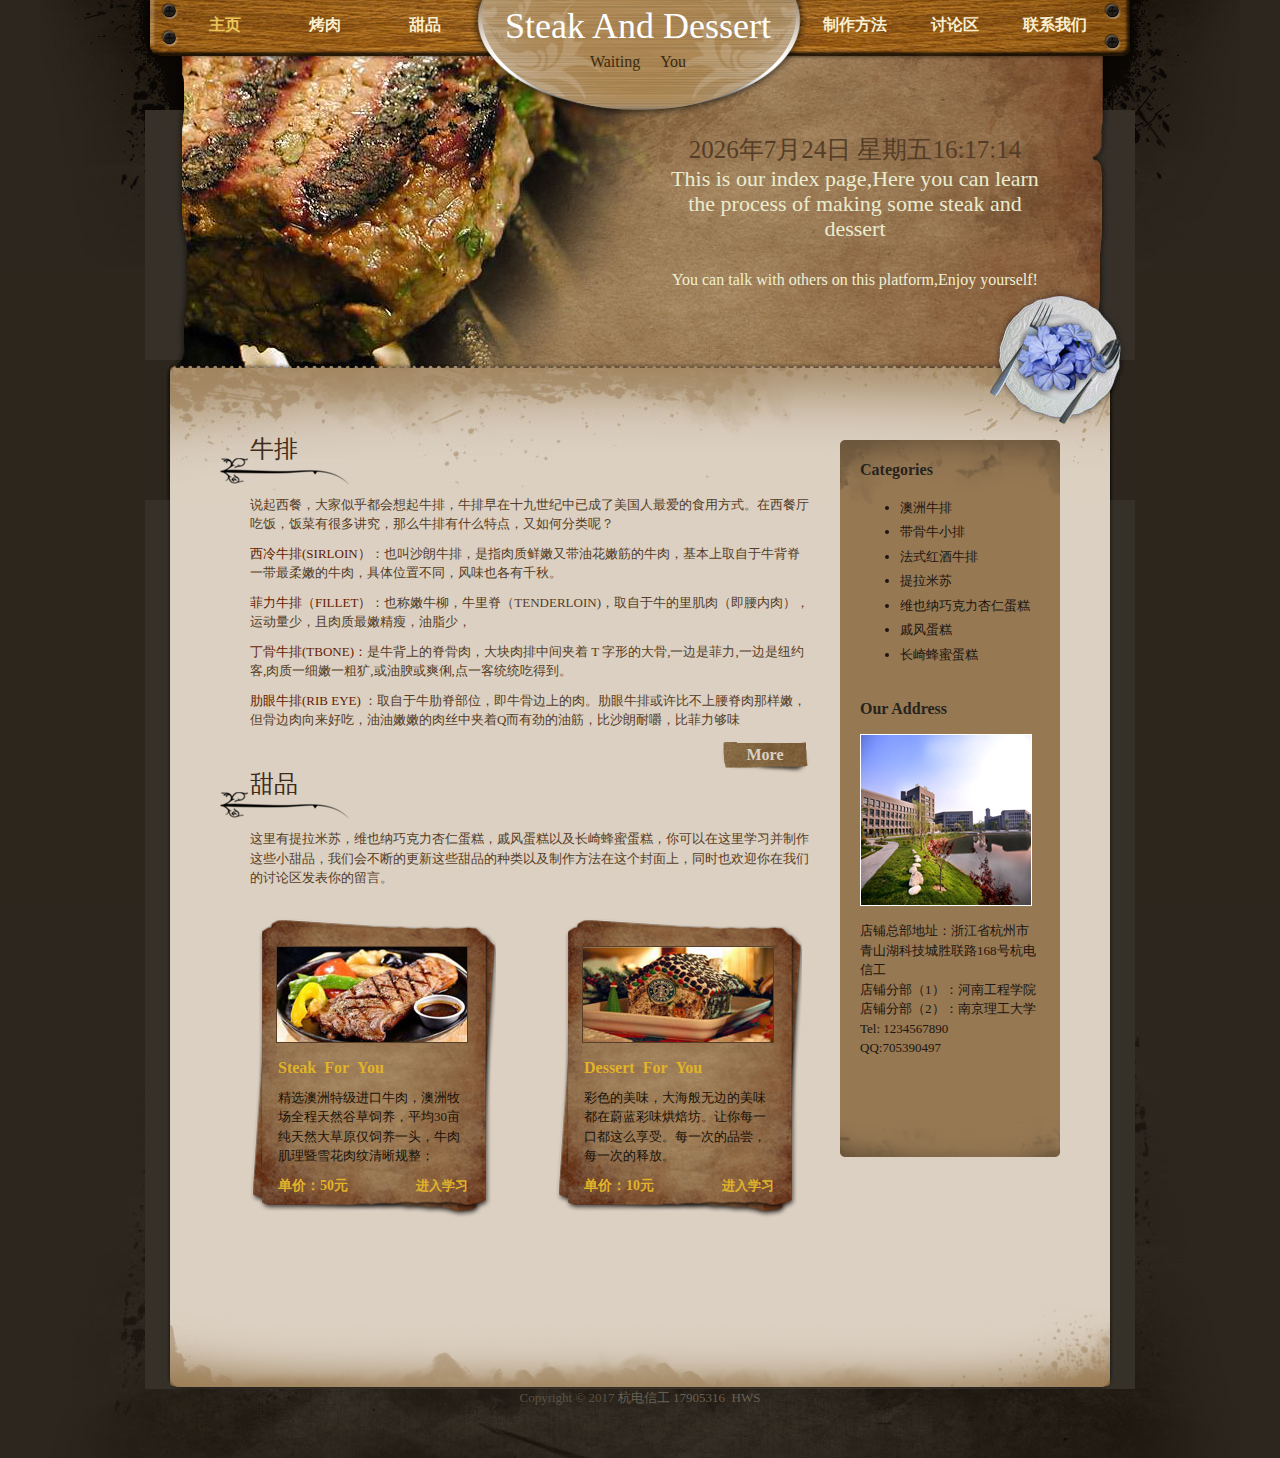
<file: index.html>
<!doctype html>
<html>
<head>
<meta http-equiv="Content-Type" content="text/html; charset=utf-8" />
<title>烤肉甜品屋</title>
<meta name="keywords" content="" />
<meta name="description" content="" />
<link href="style.css" rel="stylesheet" type="text/css" />
<script language="javascript" type="text/javascript">
	window.onload = function(){
		showLeftTime()
	}
	function checkTime(i){
		if(i<10){
			i = "0"+i;
		}
		return i;
	}
function showLeftTime()
{
var now=new Date();
var year=now.getFullYear();
var month=now.getMonth()+1;
var day=now.getDate();
var d = now.getDay();
var hours=now.getHours();
var minutes=now.getMinutes();
var seconds=now.getSeconds();
minutes = checkTime(minutes);
seconds = checkTime(seconds);
var weekday = new Array(7)
weekday[0] = "星期日"
weekday[1] = "星期一"
weekday[2] = "星期二"
weekday[3] = "星期三"
weekday[4] = "星期四"
weekday[5] = "星期五"
weekday[6] = "星期六"
document.all.show.innerHTML=""+year+"年"+month+"月"+day+"日 "+weekday[d]+hours+":"+minutes+":"+seconds+"";
//一秒刷新一次显示时间
var timeID=setTimeout(showLeftTime,1000);
}
//-->
</script>
</head>
<body>
<div id="container_wrapper_outter">
<div id="container_wrapper_inner">
<div id="container">
<div id="menu">
      
       	<ul>
            <li><a href="index.html" class="current">主页</a></li>
            <li><a href="烤肉页面.html">烤肉</a></li>
            <li><a href="甜点页面.html" class="margin_r_330">甜品</a></li>
            <li><a href="制作方法页面.html">制作方法</a></li>
            <li><a href="讨论区.html">讨论区</a></li>
            <li><a href="联系我们.html" >联系我们</a></li>
        </ul>
        
        <div id="site_title">
            <h1>
                <a href="index.html">Steak And Dessert
                <span>Waiting &nbsp;&nbsp;&nbsp;&nbsp;You</span></a>
            </h1>
        </div>
        
    </div> <!-- end of menu -->
    
    <div id="banner">
     	<div id="banner_section">
        <label id="show" style="font-size: 25px">
	显示时间的位置</label>
			<h2>
           This is our index page,Here you can learn the process of making some steak and dessert </h2>
            <p>You can talk with others on this platform,Enjoy yourself!</p>
         
		</div> <!-- banner section -->
    
    </div> <!-- end of banner -->
    
    <div id="content_wrapper">
        <div id="content">
        
        	<div id="main_column">
            	
                <div class="section_w590">
                	
                    <h2>牛排</h2>
                    
                    <div class="section_w590_content">
                    
						<p>说起西餐，大家似乎都会想起牛排，牛排早在十九世纪中已成了美国人最爱的食用方式。在西餐厅吃饭，饭菜有很多讲究，那么牛排有什么特点，又如何分类呢？<p><a href="https://baike.baidu.com/item/西冷牛排/6805082?fr=aladdin">西冷牛排(SIRLOIN）</a>：也叫沙朗牛排，是指肉质鲜嫩又带油花嫩筋的牛肉，基本上取自于牛背脊一带最柔嫩的牛肉，具体位置不同，风味也各有千秋。</p>  <p><a href="https://baike.baidu.com/item/菲力牛排/6804970?fr=aladdin">菲力牛排（FILLET）</a>：也称嫩牛柳，牛里脊（TENDERLOIN)，取自于牛的里肌肉（即腰内肉），运动量少，且肉质最嫩精瘦，油脂少，</p></p>
                        
               		  <p><a href="https://baike.baidu.com/item/煎红酒丁骨牛排/2857870">丁骨牛排(TBONE)：</a>是牛背上的脊骨肉，大块肉排中间夹着 T 字形的大骨,一边是菲力,一边是纽约客,肉质一细嫩一粗犷,或油腴或爽俐,点一客统统吃得到。</p>
					<p><a href="https://baike.baidu.com/item/肋眼牛排/10366915?fr=aladdin">肋眼牛排(RIB EYE)</a> ：取自于牛肋脊部位，即牛骨边上的肉。肋眼牛排或许比不上腰脊肉那样嫩，但骨边肉向来好吃，油油嫩嫩的肉丝中夹着Q而有劲的油筋，比沙朗耐嚼，比菲力够味
                        <div class="button_01 fr"><a href="https://jingyan.baidu.com/article/454316ab55737cf7a7c03abe.html">More</a></div>
					</p>   
                    </div>
                    
                </div>                
               
               <div class="cleaner_h50"></div>
                
                <div class="section_w590">
                	
                    <h2>甜品</h2>
                    
              <div class="section_w590_content">
                    
                    	<p>这里有提拉米苏，维也纳巧克力杏仁蛋糕，戚风蛋糕以及长崎蜂蜜蛋糕，你可以在这里学习并制作这些小甜品，我们会不断的更新这些甜品的种类以及制作方法在这个封面上，同时也欢迎你在我们的讨论区发表你的留言。 </p>
                        
                        <div class="cleaner_h20"></div>
                        
                        <div class="popular_meal_box margin_r_60">
                        	<a href="#"><img src="images/牛排图7.jpg" alt="image" /></a>
                          <h3>Steak&nbsp;&nbsp;For&nbsp;&nbsp;You</h3>
                            <p>精选澳洲特级进口牛肉，澳洲牧场全程天然谷草饲养，平均30亩纯天然大草原仅饲养一头，牛肉肌理暨雪花肉纹清晰规整；</p>
							<div class="price">单价：50元</div><a href="牛排制作方法.html">进入学习</a>
                        </div>
                        
      <div class="popular_meal_box">
                        	<a href="#"><img src="images/甜品图5.jpg" alt="image" /></a>
                  <h3>Dessert&nbsp;&nbsp;For&nbsp;&nbsp;You</h3>
                            <p>彩色的美味，大海般无边的美味都在蔚蓝彩味烘焙坊。让你每一口都这么享受。每一次的品尝，每一次的释放。</p>
                            <div class="price">单价：10元</div> <a href="卡布奇诺制作方法.html">进入学习</a>
                        </div>                      
                  </div>
                    
                </div> 
                
            </div> <!-- end of main column -->
            
            <div id="side_column">
            
            		<div class="side_column_section">
                   <h4>Categories</h4>
                	 <ul class="category_list">
                 	<li><a href="https://baike.baidu.com/item/澳洲牛排">澳洲牛排</a></li>
                   <li><a href="https://www.xinshipu.com/s/b4f8b9c7c5a3c5c5b5c4d7f6b7a8b4f3c8ab/">带骨牛小排</a></li>
                    <li><a href="https://baike.baidu.com/item/法式红酒牛排/1589224?fr=aladdin">法式红酒牛排</a></li>
                            <li><a href="https://baike.baidu.com/item/提拉米苏/108?fr=aladdin">提拉米苏</a></li>
                            <li><a href="https://baike.baidu.com/item/维也纳巧克力杏仁蛋糕">维也纳巧克力杏仁蛋糕</a></li>
                            <li><a href="https://baike.baidu.com/item/戚风蛋糕/10119509?fr=aladdin">戚风蛋糕</a></li>
                            <li><a href="https://baike.baidu.com/item/长崎蜂蜜蛋糕">长崎蜂蜜蛋糕</a></li>
                        </ul>
              </div>
                    
                    <div class="side_column_section">
                    	<h4>Our Address</h4>
                        <a href="http://www.hziee.edu.cn/" target="_blank"><img src="images/杭电信工.png"/></a>
          				<p>
                        店铺总部地址：浙江省杭州市青山湖科技城胜联路168号杭电信工<br />
                        店铺分部（1）：河南工程学院<br />
                        店铺分部（2）：南京理工大学   <br />
                            Tel: 1234567890<br />
          					      QQ:705390497 <br /><br />
                        </p>
              </div>
             <div class="side_column_bottom"></div>
            </div> <!-- end of side column -->
        
        <div class="cleaner"></div>
        </div> <!-- end of content -->

        <div class="cleaner"></div>
        <div class="content_bottom"></div>
	</div> <!-- end of content wrapper -->      
    
    <div id="footer">
    
	     <ul class="footer_menu">
         <li><a href="index.html" class="current">主页</a></li>
            <li><a href="烤肉页面.html">烤肉</a></li>
            <li><a href="甜点页面.html">甜品</a></li>
            <li><a href="制作方法页面.html">制作方法</a></li>
            <li><a href="讨论区.html">讨论区</a></li>
			 <li class="last_menu"><a href="联系我们.html" >联系我们</a></li>
        </ul>
        
    	Copyright © 2017 <a href="http://www.hziee.edu.cn/">杭电信工</a> 
       <a>17905316&nbsp;&nbsp;HWS</a>
    </div>

</div> 
<!-- end of container -->

</div>
</div>
</body>
</html>
</file>
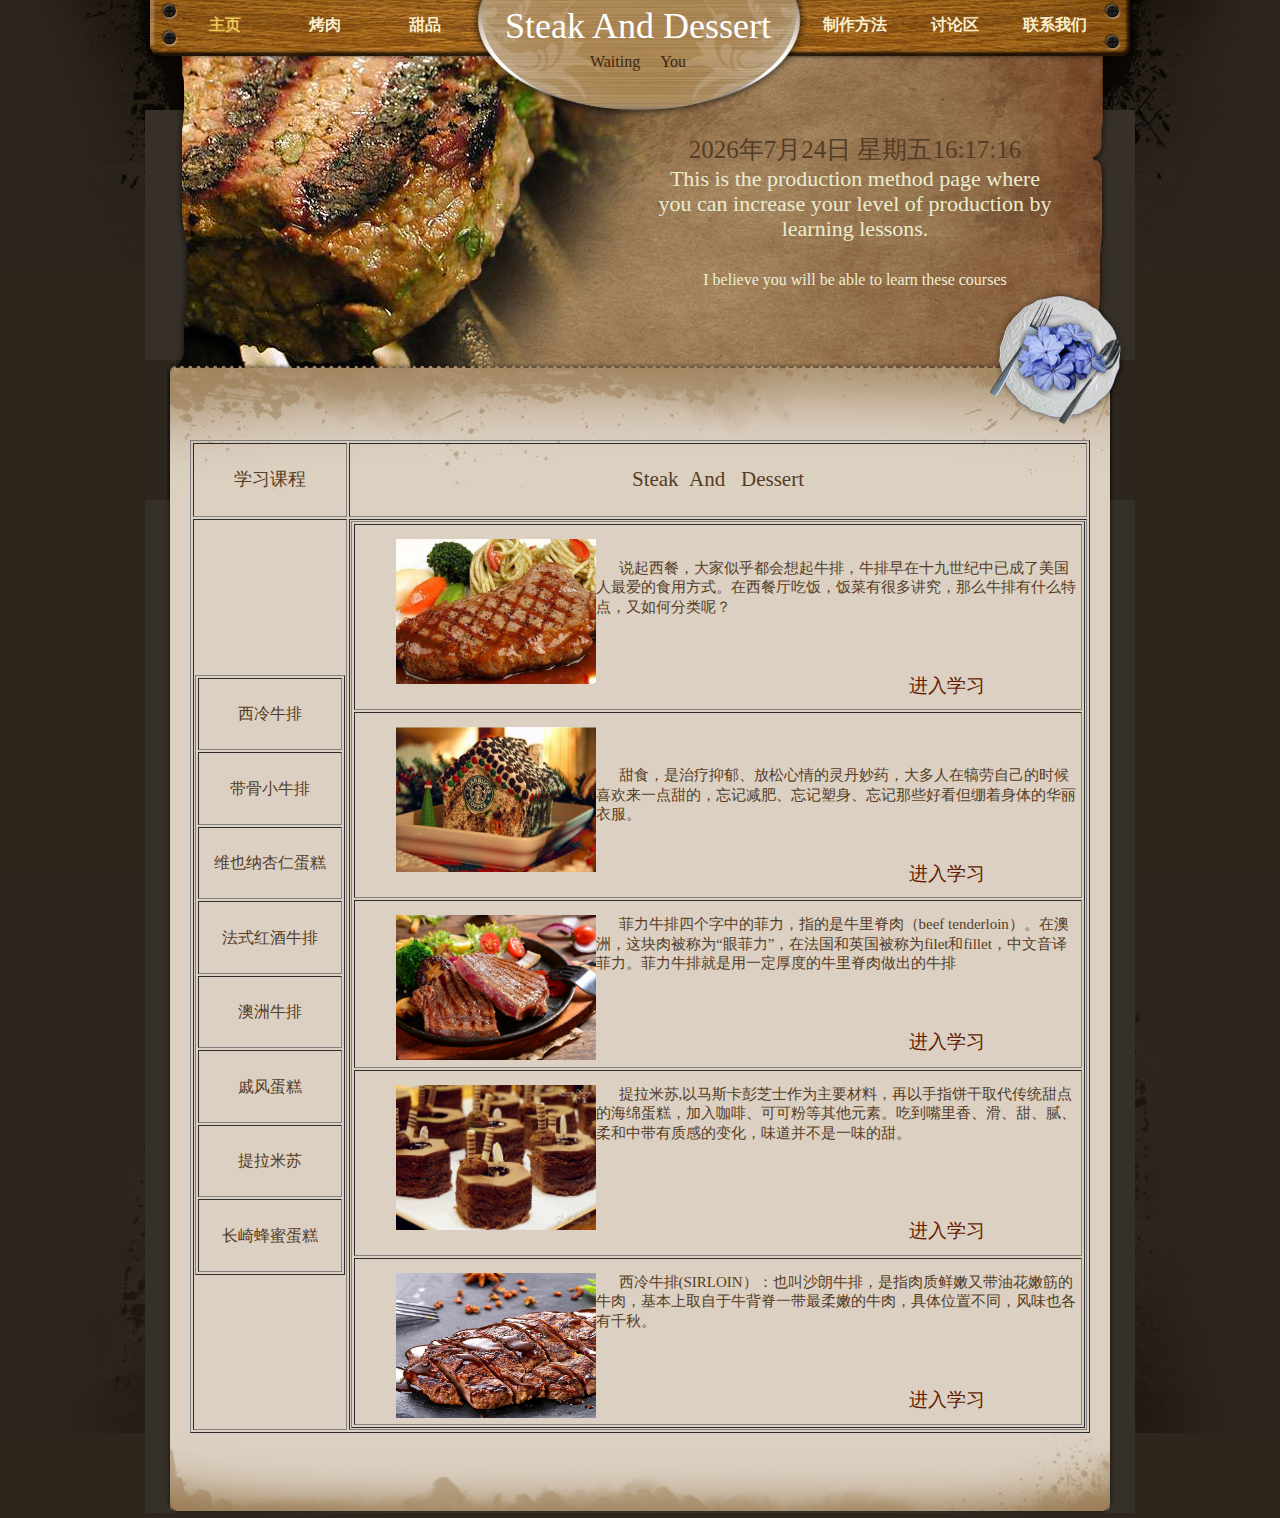
<file: 制作方法页面.html>
<!doctype html>
<html>
<head>
<meta http-equiv="Content-Type" content="text/html; charset=utf-8" />
<title>烤肉甜品屋</title>
<meta name="keywords" content="" />
<meta name="description" content="" />
<link href="制作方法页面.css" rel="stylesheet" type="text/css" />
<style>
			ul{list-style: none}
			.book{float: left}
		</style> 
		
<script language="javascript" type="text/javascript">
	window.onload = function(){
		showLeftTime()
	}
	function checkTime(i){
		if(i<10){
			i = "0"+i;
		}
		return i;
	}
function showLeftTime()
{
var now=new Date();
var year=now.getFullYear();
var month=now.getMonth()+1;
var day=now.getDate();
var d = now.getDay();
var hours=now.getHours();
var minutes=now.getMinutes();
var seconds=now.getSeconds();
minutes = checkTime(minutes);
seconds = checkTime(seconds);
var weekday = new Array(7)
weekday[0] = "星期日"
weekday[1] = "星期一"
weekday[2] = "星期二"
weekday[3] = "星期三"
weekday[4] = "星期四"
weekday[5] = "星期五"
weekday[6] = "星期六"
document.all.show.innerHTML=""+year+"年"+month+"月"+day+"日 "+weekday[d]+hours+":"+minutes+":"+seconds+"";
//一秒刷新一次显示时间
var timeID=setTimeout(showLeftTime,1000);
}
//-->
</script>
</head>
<body>
<div id="container_wrapper_outter">
<div id="container_wrapper_inner">
<div id="container">

<div id="menu">
      
       	<ul>
           <li><a href="index.html" class="current">主页</a></li>
            <li><a href="烤肉页面.html">烤肉</a></li>
            <li><a href="甜点页面.html" class="margin_r_330">甜品</a></li>
            <li><a href="制作方法页面.html">制作方法</a></li>
            <li><a href="讨论区.html">讨论区</a></li>
            <li><a href="联系我们.html" >联系我们</a></li>
        </ul>
        
        <div id="site_title">
            <h1>
                <a href="index.html">Steak And Dessert
                <span>Waiting &nbsp;&nbsp;&nbsp;&nbsp;You</span></a>
            </h1>
        </div>
        
    </div> <!-- end of menu -->
    
    <div id="banner">
     	
        <div id="banner_section">
        <label id="show" style="font-size: 25px">
	显示时间的位置</label>
			<h2>
           This is the production method page where you can increase your level of production by learning lessons.</h2>
            <p>I believe you will be able to learn these courses</p>
         
		</div> <!-- banner section -->
    
    </div> <!-- end of banner -->
    
    <div id="content_wrapper">
       
        <div id="content"><!-- end of main column -->
           <table border="1" width="900" align="center">
           	 <tr>
				 <td width="120" height="70" height="40" align="center" style="font-size: 18px">学习课程</td>
				 <td colspan="2" align="center" style="font-size: 21px">Steak&nbsp;&nbsp;And&nbsp;&nbsp; Dessert</td>
				</tr>
           	 <tr>
           	 <td>
           	 <table border="1" width="150" height=600px>
				 <tr><td align="center" style="font-size: 16px">西冷牛排</td></tr>
           <tr><td align="center" style="font-size: 16px">带骨小牛排</td></tr>
           <tr><td align="center" style="font-size: 16px">维也纳杏仁蛋糕</td></tr>
           <tr><td align="center" style="font-size: 16px">法式红酒牛排</td></tr>
            <tr><td align="center" style="font-size: 16px">澳洲牛排</td></tr>
            <tr><td align="center" style="font-size: 16px">戚风蛋糕</td></tr>
            <tr><td align="center" style="font-size: 16px">提拉米苏</td></tr>
            <tr><td align="center" style="font-size: 16px">长崎蜂蜜蛋糕</td></tr>
				 </table>
				 </td>
				 <td>
		      	<table border="1" height="200">
					<tr><td><div> <ul>
                    <li class="book"><img src="图片2/牛排图1.jpg" width="200" height= "145" ></li>
                    <ul>                  
                      <dd>
                      <p>&nbsp;</p>
                        <p style="font-size: 15px">&nbsp;&nbsp;&nbsp;&nbsp;&nbsp;&nbsp;说起西餐，大家似乎都会想起牛排，牛排早在十九世纪中已成了美国人最爱的食用方式。在西餐厅吃饭，饭菜有很多讲究，那么牛排有什么特点，又如何分类呢？</p>
						  <p>&nbsp;</p>
                       <p>&nbsp;</p>
                       <p>&nbsp;</p> 
                        <p style="font-size: 19px" align="center">&nbsp;&nbsp;&nbsp;&nbsp;&nbsp;&nbsp;&nbsp;&nbsp;&nbsp;&nbsp;&nbsp;&nbsp;&nbsp;&nbsp;&nbsp;&nbsp;&nbsp;&nbsp;&nbsp;&nbsp;&nbsp;&nbsp;&nbsp;&nbsp;&nbsp;&nbsp;&nbsp;&nbsp;&nbsp;&nbsp;&nbsp;&nbsp;&nbsp;&nbsp;&nbsp;&nbsp;&nbsp;&nbsp;&nbsp;&nbsp;&nbsp;&nbsp;&nbsp;&nbsp;&nbsp;&nbsp;<a href="牛排制作方法.html">进入学习</a></p>
                      </dd>
                    </ul>
                  </ul>
                </div> </td></tr>
	         <tr><td> <div> <ul>
                    <li class="book"><img src="图片2/甜品图5.jpg" width="200" height= "145" ></li>
                    <ul>                  
                      <dd>
                      <p>&nbsp;</p>
                        <p>&nbsp; </p>
                        <p style="font-size: 15px">&nbsp;&nbsp;&nbsp;&nbsp;&nbsp;&nbsp;甜食，是治疗抑郁、放松心情的灵丹妙药，大多人在犒劳自己的时候喜欢来一点甜的，忘记减肥、忘记塑身、忘记那些好看但绷着身体的华丽衣服。</p>
                        <p>&nbsp;</p>
                         <p>&nbsp;</p>
                       
                        <p style="font-size: 19px" align="center">&nbsp;&nbsp;&nbsp;&nbsp;&nbsp;&nbsp;&nbsp;&nbsp;&nbsp;&nbsp;&nbsp;&nbsp;&nbsp;&nbsp;&nbsp;&nbsp;&nbsp;&nbsp;&nbsp;&nbsp;&nbsp;&nbsp;&nbsp;&nbsp;&nbsp;&nbsp;&nbsp;&nbsp;&nbsp;&nbsp;&nbsp;&nbsp;&nbsp;&nbsp;&nbsp;&nbsp;&nbsp;&nbsp;&nbsp;&nbsp;&nbsp;&nbsp;&nbsp;&nbsp;&nbsp;&nbsp;<a href="卡布奇诺制作方法.html">进入学习</a></p>
                      </dd>
                    </ul>
                  </ul>
                </div></td></tr>
	         <tr><td><div> <ul>
                    <li class="book"><img src="图片2/牛排图2.jpg" width="200" height= "145" ></li>
                    <ul>                  
                      <dd>
                      <p style="font-size: 15px">&nbsp;&nbsp;&nbsp;&nbsp;&nbsp;&nbsp;菲力牛排四个字中的菲力，指的是牛里脊肉（beef tenderloin）。在澳洲，这块肉被称为“眼菲力”，在法国和英国被称为filet和fillet，中文音译菲力。菲力牛排就是用一定厚度的牛里脊肉做出的牛排</p>
                         <p>&nbsp;</p>
                         <p>&nbsp;</p>
                       <p>&nbsp;</p>
                        <p style="font-size: 19px" align="center">&nbsp;&nbsp;&nbsp;&nbsp;&nbsp;&nbsp;&nbsp;&nbsp;&nbsp;&nbsp;&nbsp;&nbsp;&nbsp;&nbsp;&nbsp;&nbsp;&nbsp;&nbsp;&nbsp;&nbsp;&nbsp;&nbsp;&nbsp;&nbsp;&nbsp;&nbsp;&nbsp;&nbsp;&nbsp;&nbsp;&nbsp;&nbsp;&nbsp;&nbsp;&nbsp;&nbsp;&nbsp;&nbsp;&nbsp;&nbsp;&nbsp;&nbsp;&nbsp;&nbsp;&nbsp;&nbsp;<a href="牛排制作方法.html">进入学习</a></p>
                      </dd>
                    </ul>
                  </ul>
                </div> </td></tr>
	         <tr><td> <div> <ul>
                    <li class="book"><img src="图片2/甜品图1.jpg" width="200" height= "145" ></li>
                    <ul>                  
                      <dd>
                      <p style="font-size: 15px">&nbsp;&nbsp;&nbsp;&nbsp;&nbsp;&nbsp;提拉米苏,以马斯卡彭芝士作为主要材料，再以手指饼干取代传统甜点的海绵蛋糕，加入咖啡、可可粉等其他元素。吃到嘴里香、滑、甜、腻、柔和中带有质感的变化，味道并不是一味的甜。</p>

                        <p>&nbsp; </p>
                        <p>&nbsp;</p>
                         <p>&nbsp;</p>
                         <p>&nbsp;</p>
                         
						  <p style="font-size: 19px" align="center">&nbsp;&nbsp;&nbsp;&nbsp;&nbsp;&nbsp;&nbsp;&nbsp;&nbsp;&nbsp;&nbsp;&nbsp;&nbsp;&nbsp;&nbsp;&nbsp;&nbsp;&nbsp;&nbsp;&nbsp;&nbsp;&nbsp;&nbsp;&nbsp;&nbsp;&nbsp;&nbsp;&nbsp;&nbsp;&nbsp;&nbsp;&nbsp;&nbsp;&nbsp;&nbsp;&nbsp;&nbsp;&nbsp;&nbsp;&nbsp;&nbsp;&nbsp;&nbsp;&nbsp;&nbsp;&nbsp;<a href="卡布奇诺制作方法.html">进入学习</a></p>
                      </dd>
                    </ul>
                  </ul>
                </div></td></tr>
					 
	      	 </td>
		      	 <td>
		      	<div> <ul>
		      	  <li class="book"><img src="图片2/牛排图4.jpg" width="200" height= "145" ></li>
                    <ul>                  
                      <dd>
                      <p style="font-size: 15px">&nbsp;&nbsp;&nbsp;&nbsp;&nbsp;&nbsp;西冷牛排(SIRLOIN）：也叫沙朗牛排，是指肉质鲜嫩又带油花嫩筋的牛肉，基本上取自于牛背脊一带最柔嫩的牛肉，具体位置不同，风味也各有千秋。</p>
	  			        <p>&nbsp; </p>
	  			        <p>&nbsp;</p>
	  			        <p>&nbsp;</p>
	  			        
	  			         
						  <p style="font-size: 19px" align="center">&nbsp;&nbsp;&nbsp;&nbsp;&nbsp;&nbsp;&nbsp;&nbsp;&nbsp;&nbsp;&nbsp;&nbsp;&nbsp;&nbsp;&nbsp;&nbsp;&nbsp;&nbsp;&nbsp;&nbsp;&nbsp;&nbsp;&nbsp;&nbsp;&nbsp;&nbsp;&nbsp;&nbsp;&nbsp;&nbsp;&nbsp;&nbsp;&nbsp;&nbsp;&nbsp;&nbsp;&nbsp;&nbsp;&nbsp;&nbsp;&nbsp;&nbsp;&nbsp;&nbsp;&nbsp;&nbsp;<a href="牛排制作方法.html">进入学习</a></p>
	  			      </dd>
  			        </ul>
  			      </ul>
   			    </div>
		      </td>
				
		     
			   </tr>
			</table>
		</div>
        <div class="cleaner">
        </div> <!-- end of content -->

        <div class="cleaner"></div>
        <div class="content_bottom"></div>
	</div> <!-- end of content wrapper -->      

</div> 
<!-- end of container -->

</div>
</div>
</body>
</html>
</file>
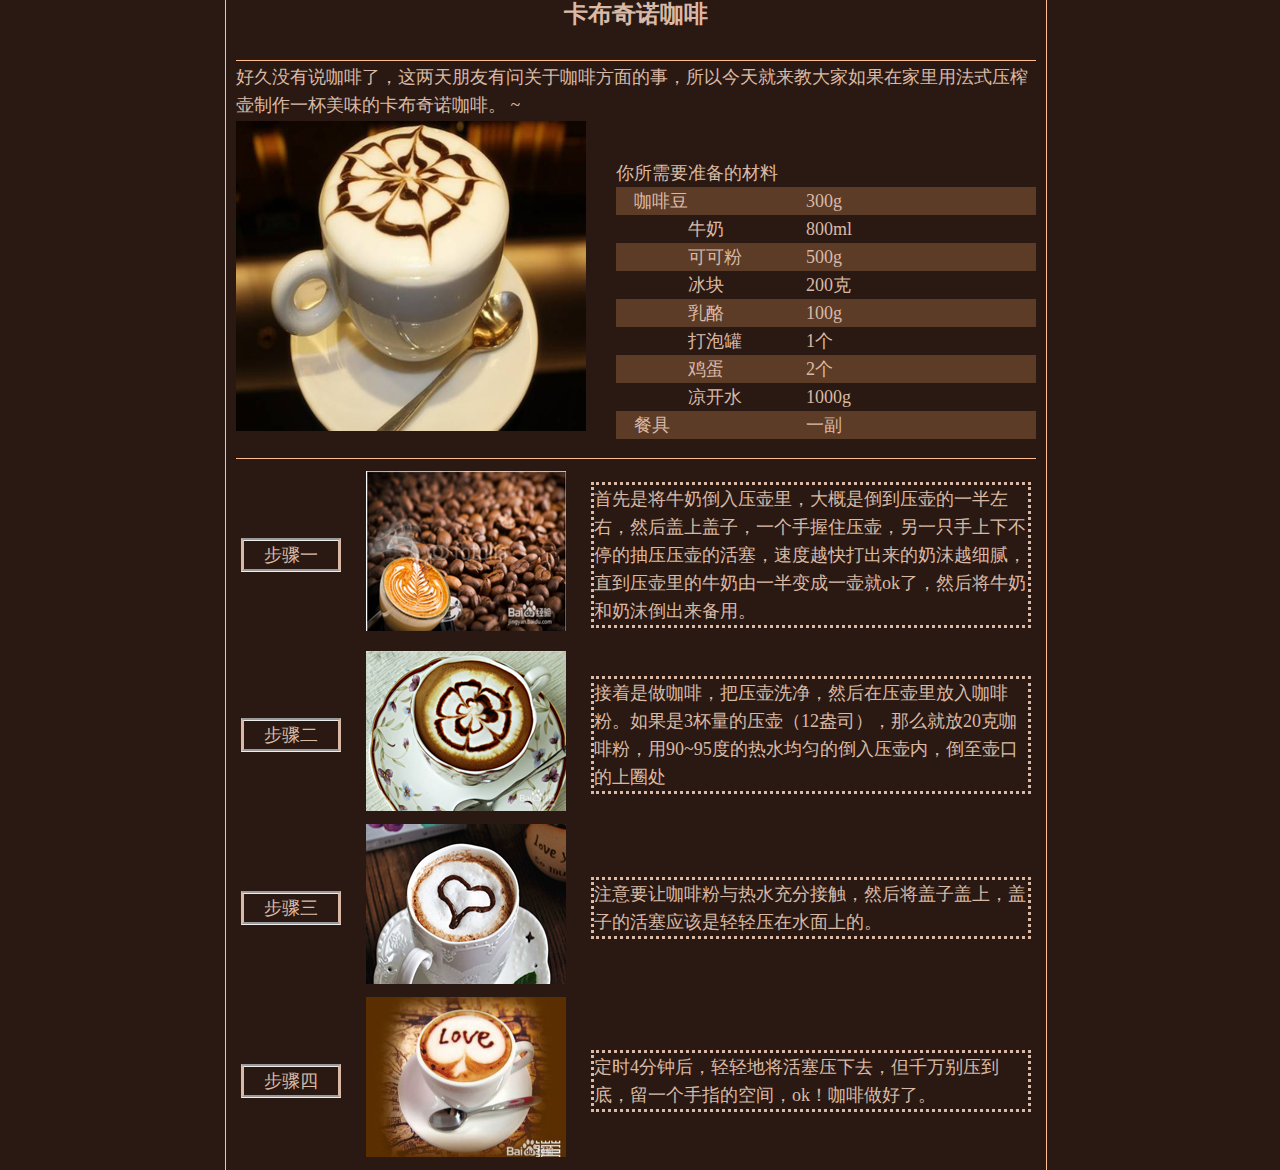
<file: 卡布奇诺制作方法.html>
<!doctype html>
<html>
<head>
<meta http-equiv="Content-Type" content="text/html; charset=utf-8" />
<title></title>
<link href="dessert.css" rel="stylesheet" type="text/css" />
</head>
<body  class="S20">
<table width="960" border="0" align="center" cellpadding="0" cellspacing="0">
<tr>
<td width="1" class="td1"></td>
<td width="820" align="center">
<table width="800" border="0" align="center" cellpadding="0" cellspacing="0">
<tr>
<td height="60" align="center"><span class="S24B">卡布奇诺咖啡<br>
    <br>
</span></td>
</tr>
<tr>
<td height="1" align="center" class="td1"></td>
</tr>
<tr>
  <td height="60">好久没有说咖啡了，这两天朋友有问关于咖啡方面的事，所以今天就来教大家如果在家里用法式压榨壶制作一杯美味的卡布奇诺咖啡。 ~</td>
</tr>
</table>
  <table width="800" border="0" cellspacing="0" cellpadding="0">
    <tr>
      <td width="380"><img src="photo/甜品制作4.png" width="350" height="310" /></td>
      <td valign="bottom"><table width="420" border="0" cellpadding="0" cellspacing="0">
          <tr>
            <td width="190">你所需要准备的材料</td>
            <td width="230">&nbsp;</td>
          </tr>
          <tr>
            <td class="td2"> &nbsp;&nbsp;&nbsp;&nbsp;咖啡豆</td>
            <td class="td2">300g</td>
          </tr>
          <tr>
            <td>　　　　牛奶</td>
            <td>800ml</td>
          </tr>
          <tr>
            <td class="td2">　　　　可可粉</td>
            <td class="td2">500g</td>
          </tr>
          <tr>
            <td>　　　　冰块</td>
            <td>200克</td>
          </tr>
          <tr>
            <td class="td2">　　　　乳酪</td>
            <td class="td2">100g</td>
          </tr>
          <tr>
            <td>　　　　打泡罐</td>
            <td>1个</td>
          </tr>
          <tr>
            <td class="td2">　　　　鸡蛋</td>
            <td class="td2">2个</td>
          </tr>
          <tr>
            <td>　　　　凉开水</td>
            <td>1000g</td>
          </tr>
          <tr>
            <td class="td2">&nbsp;&nbsp;&nbsp;&nbsp;餐具</td>
            <td class="td2">一副</td>
          </tr>
          
      </table></td>
    </tr>
  </table>
  <table width="800" border="0" cellpadding="0" cellspacing="0">
    <tr>
      <td height="19"></td>
    </tr>
    <tr>
      <td height="1" class="td1"></td>
    </tr>
  </table>
  <table border="0" cellspacing="5" cellpadding="0" width="800">


<tr>
	<td width="100" align="center"><p class="p2">步骤一</p></td>
<td width="240" align="center">&nbsp;<img src="photo/甜品制作1.png">&nbsp;</td>
<td  align="left"><p><p class="p1">首先是将牛奶倒入压壶里，大概是倒到压壶的一半左右，然后盖上盖子，一个手握住压壶，另一只手上下不停的抽压压壶的活塞，速度越快打出来的奶沫越细腻，直到压壶里的牛奶由一半变成一壶就ok了，然后将牛奶和奶沫倒出来备用。</p></p></td>
</tr>
<tr>
	<td align="center"><p class="p2">步骤二</p></td>
<td align="center">
<img src="photo/甜品制作2.png" width="200" height="160"/></td>
	<td  align="left"><p class="p1">接着是做咖啡，把压壶洗净，然后在压壶里放入咖啡粉。如果是3杯量的压壶（12盎司），那么就放20克咖啡粉，用90~95度的热水均匀的倒入压壶内，倒至壶口的上圈处</p></td>
</tr>
<tr>
	<td align="center"><p class="p2">步骤三</p></td>
<td align="center">
<img src="photo/甜品制作3.png" width="200" height="160"/></td>
	<td  align="left"><p class="p1">注意要让咖啡粉与热水充分接触，然后将盖子盖上，盖子的活塞应该是轻轻压在水面上的。</p></td>
</tr>
<tr>
	<td align="center"><p class="p2">步骤四</p></td>
<td align="center">
<img src="photo/甜品制作5.png" width="200" height="160"/></td>
	<td  align="left"><p class="p1">定时4分钟后，轻轻地将活塞压下去，但千万别压到底，留一个手指的空间，ok！咖啡做好了。 </p></td>
</tr>
</table>
</td>
<td width="1" class="td1"></td>
<td></td>
</tr>
</table>
</body>
</html>
</file>
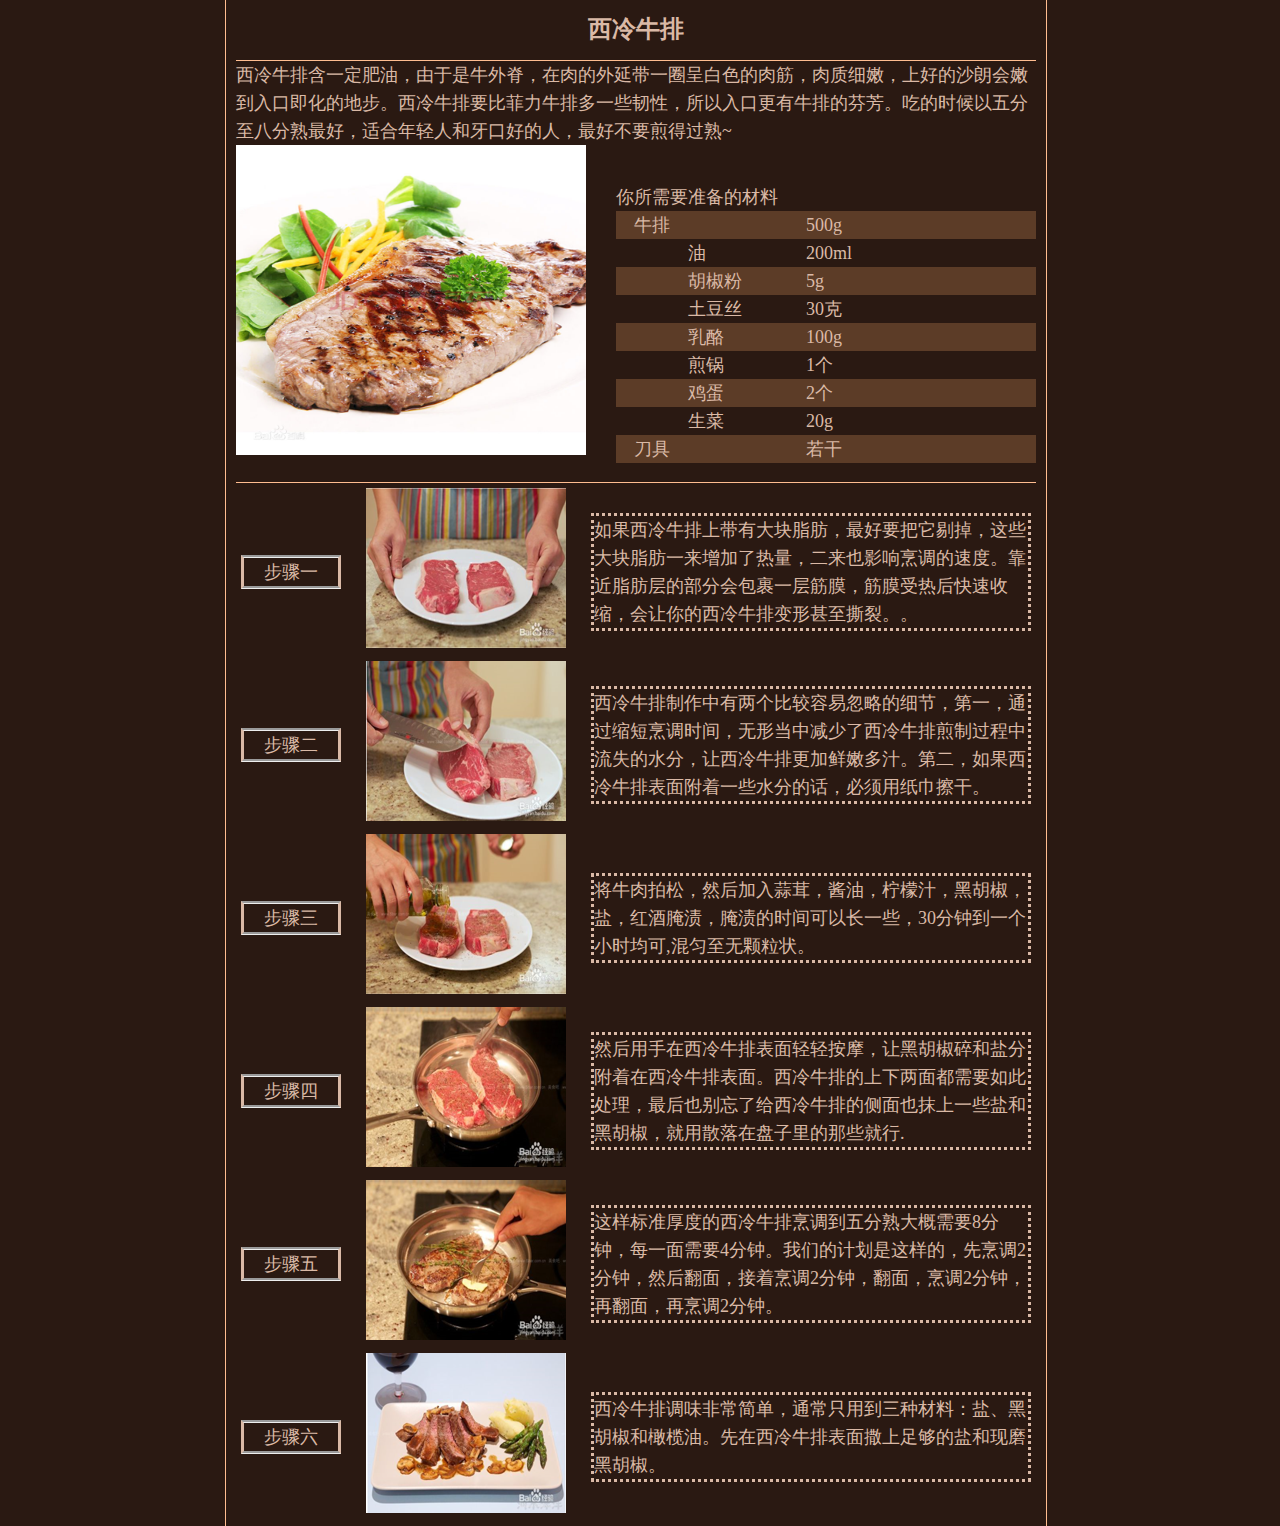
<file: 牛排制作方法.html>
<!doctype html>
<html>
<head>
<meta http-equiv="Content-Type" content="text/html; charset=utf-8" />
<title>牛排制作方法</title>
<link href="dessert.css" rel="stylesheet" type="text/css" />
</head>
<body  class="S20">
<table width="960" border="0" align="center" cellpadding="0" cellspacing="0">
<tr>
<td width="1" class="td1"></td>
<td width="820" align="center">
<table width="800" border="0" align="center" cellpadding="0" cellspacing="0">
<tr>
<td height="60" align="center"><span class="S24B">西冷牛排</span></td>
</tr>
<tr>
<td height="1" align="center" class="td1"></td>
</tr>
<tr>
  <td height="60">西冷牛排含一定肥油，由于是牛外脊，在肉的外延带一圈呈白色的肉筋，肉质细嫩，上好的沙朗会嫩到入口即化的地步。西冷牛排要比菲力牛排多一些韧性，所以入口更有牛排的芬芳。吃的时候以五分至八分熟最好，适合年轻人和牙口好的人，最好不要煎得过熟~</td>
</tr>
</table>
  <table width="800" border="0" cellspacing="0" cellpadding="0">
    <tr>
      <td width="380"><img src="photo/西冷牛排.png" width="350" height="310" /></td>
      <td valign="bottom"><table width="420" border="0" cellpadding="0" cellspacing="0">
          <tr>
            <td width="190">你所需要准备的材料</td>
            <td width="230">&nbsp;</td>
          </tr>
          <tr>
            <td class="td2"> &nbsp;&nbsp;&nbsp;&nbsp;牛排</td>
            <td class="td2">500g</td>
          </tr>
          <tr>
            <td>　　　　油</td>
            <td>200ml</td>
          </tr>
          <tr>
            <td class="td2">　　　　胡椒粉</td>
            <td class="td2">5g</td>
          </tr>
          <tr>
            <td>　　　　土豆丝</td>
            <td>30克</td>
          </tr>
          <tr>
            <td class="td2">　　　　乳酪</td>
            <td class="td2">100g</td>
          </tr>
          <tr>
            <td>　　　　煎锅</td>
            <td>1个</td>
          </tr>
          <tr>
            <td class="td2">　　　　鸡蛋</td>
            <td class="td2">2个</td>
          </tr>
          <tr>
            <td>　　　　生菜</td>
            <td>20g</td>
          </tr>
          <tr>
            <td class="td2">&nbsp;&nbsp;&nbsp;&nbsp;刀具</td>
            <td class="td2">若干</td>
          </tr>
          
      </table></td>
    </tr>
  </table>
  <table width="800" border="0" cellpadding="0" cellspacing="0">
    <tr>
      <td height="19"></td>
    </tr>
    <tr>
      <td height="1" class="td1"></td>
    </tr>
  </table>
  <table border="0" cellspacing="5" cellpadding="0" width="800">


<tr>
	<td width="100" align="center"><p class="p2">步骤一</p></td>
<td width="240" align="center"><img src="photo/制作1.png"></td>
<td  align="left"><p class="p1">如果西冷牛排上带有大块脂肪，最好要把它剔掉，这些大块脂肪一来增加了热量，二来也影响烹调的速度。靠近脂肪层的部分会包裹一层筋膜，筋膜受热后快速收缩，会让你的西冷牛排变形甚至撕裂。。</p></td>
</tr>
<tr>
	<td align="center"><p class="p2">步骤二</p></td>
<td align="center">
<img src="photo/制作2.png" width="200" height="160"/></td>
	<td  align="left"><p class="p1">西冷牛排制作中有两个比较容易忽略的细节，第一，通过缩短烹调时间，无形当中减少了西冷牛排煎制过程中流失的水分，让西冷牛排更加鲜嫩多汁。第二，如果西冷牛排表面附着一些水分的话，必须用纸巾擦干。</p></td>
</tr>
<tr>
	<td align="center"><p class="p2">步骤三</p></td>
<td align="center">
<img src="photo/制作3.png" width="200" height="160"/></td>
	<td  align="left"><p class="p1">将牛肉拍松，然后加入蒜茸，酱油，柠檬汁，黑胡椒，盐，红酒腌渍，腌渍的时间可以长一些，30分钟到一个小时均可,混匀至无颗粒状。</p></td>
</tr>
<tr>
	<td align="center"><p class="p2">步骤四</p></td>
<td align="center">
<img src="photo/制作4.png" width="200" height="160"/></td>
	<td  align="left"><p class="p1">然后用手在西冷牛排表面轻轻按摩，让黑胡椒碎和盐分附着在西冷牛排表面。西冷牛排的上下两面都需要如此处理，最后也别忘了给西冷牛排的侧面也抹上一些盐和黑胡椒，就用散落在盘子里的那些就行.</p></td>
</tr>
<tr>
	<td align="center"><p class="p2">步骤五</p></td>
<td align="center">
<img src="photo/制作5.png" width="200" height="160"/></td>
	<td  align="left"><p class="p1">这样标准厚度的西冷牛排烹调到五分熟大概需要8分钟，每一面需要4分钟。我们的计划是这样的，先烹调2分钟，然后翻面，接着烹调2分钟，翻面，烹调2分钟，再翻面，再烹调2分钟。</p></td>
</tr>
<tr>
	<td align="center"><p class="p2">步骤六</p></td>
<td align="center">
<img src="photo/制作6.png" width="200" height="160"/></td>
	<td  align="left"> <p class="p1">西冷牛排调味非常简单，通常只用到三种材料：盐、黑胡椒和橄榄油。先在西冷牛排表面撒上足够的盐和现磨黑胡椒。</p></td>
</tr>
</table>
</td>
<td width="1" class="td1"></td>
<td></td>
</tr>
</table>
</body>
</html>
</file>
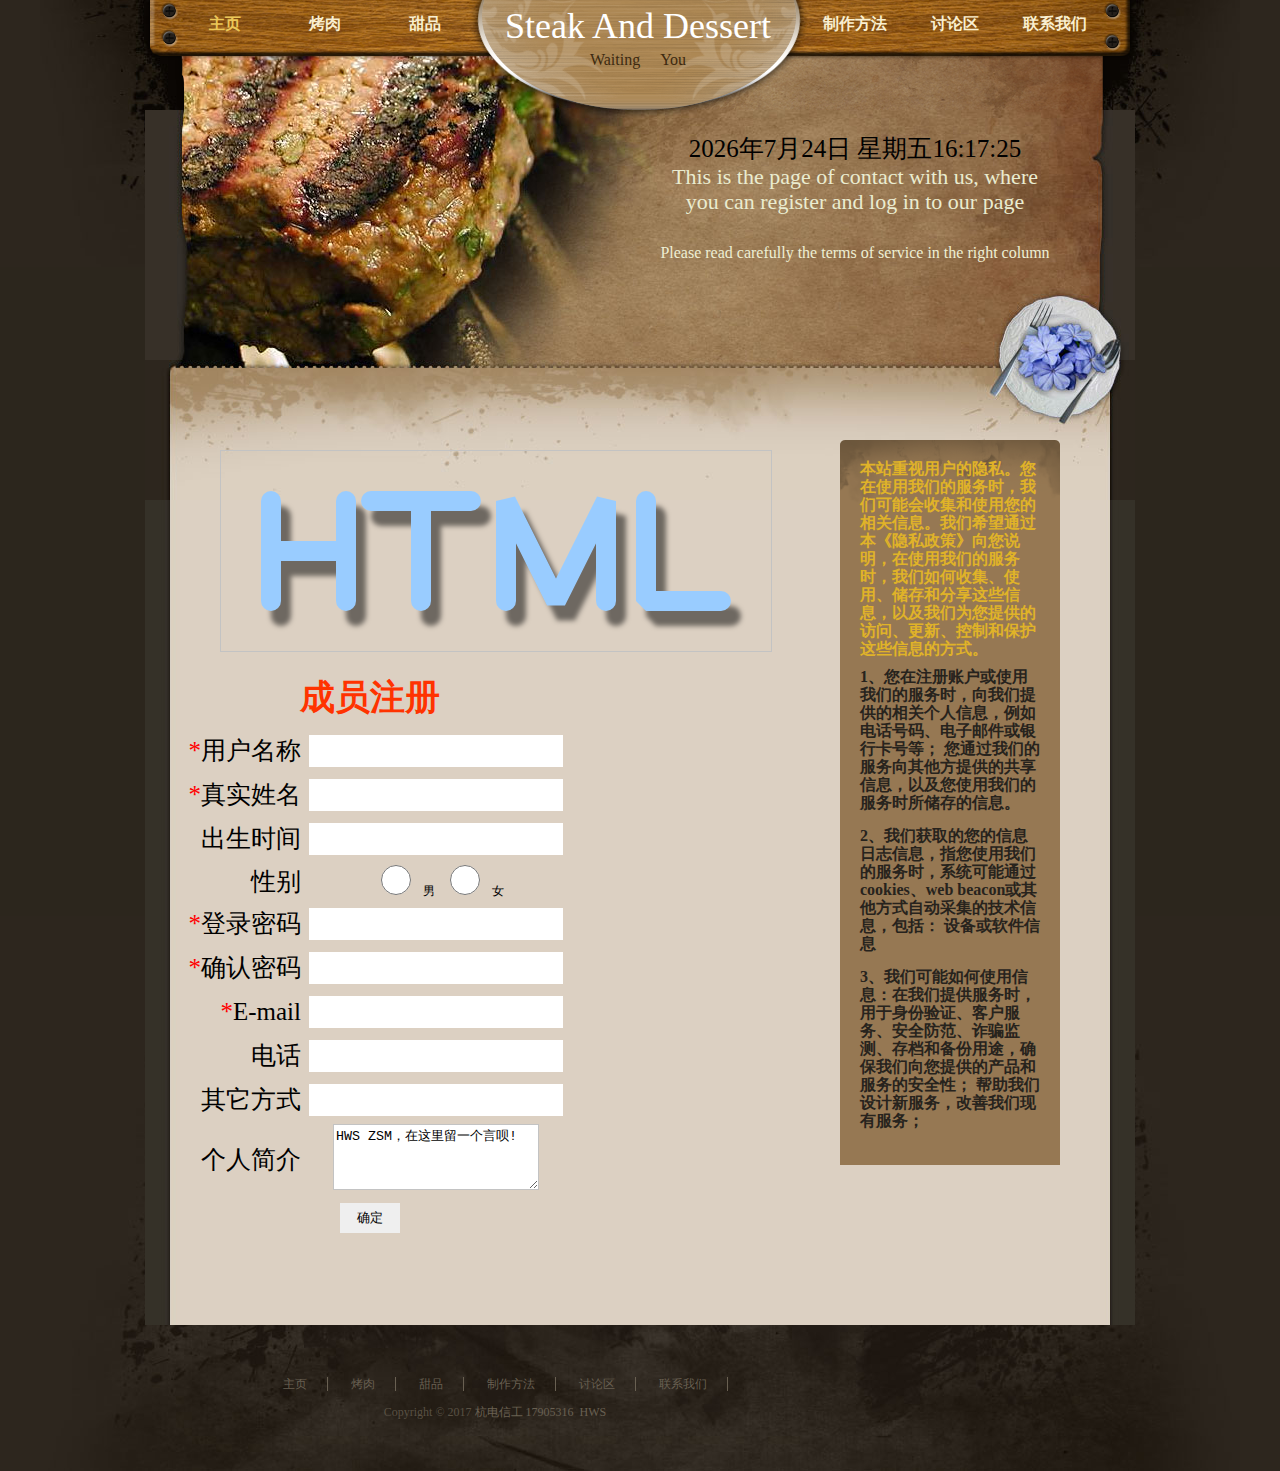
<file: 联系我们.html>
<!doctype html>
<html>
<head>
<meta http-equiv="Content-Type" content="text/html; charset=utf-8" />
<title>联系我们</title>
<meta name="keywords" content="" />
<meta name="description" content="" />
<link href="style.css" rel="stylesheet" type="text/css" />
<link href="注册表单css.css" rel="stylesheet" type="text/css"/>
<script language="javascript" type="text/javascript">
	window.onload = function(){
		showLeftTime()
	}
	function checkTime(i){
		if(i<10){
			i = "0"+i;
		}
		return i;
	}
function showLeftTime()
{
var now=new Date();
var year=now.getFullYear();
var month=now.getMonth()+1;
var day=now.getDate();
var d = now.getDay();
var hours=now.getHours();
var minutes=now.getMinutes();
var seconds=now.getSeconds();
minutes = checkTime(minutes);
seconds = checkTime(seconds);
var weekday = new Array(7)
weekday[0] = "星期日"
weekday[1] = "星期一"
weekday[2] = "星期二"
weekday[3] = "星期三"
weekday[4] = "星期四"
weekday[5] = "星期五"
weekday[6] = "星期六"
document.all.show.innerHTML=""+year+"年"+month+"月"+day+"日 "+weekday[d]+hours+":"+minutes+":"+seconds+"";
//一秒刷新一次显示时间
var timeID=setTimeout(showLeftTime,1000);
}
//-->
</script>
</head>
<body>
<div id="container_wrapper_outter">
<div id="container_wrapper_inner">
<div id="container">

<div id="menu">
      
       	<ul>
            <li><a href="index.html" class="current">主页</a></li>
            <li><a href="烤肉页面.html">烤肉</a></li>
            <li><a href="甜点页面.html" class="margin_r_330">甜品</a></li>
            <li><a href="制作方法页面.html">制作方法</a></li>
            <li><a href="讨论区.html">讨论区</a></li>
            <li><a href="联系我们.html" >联系我们</a></li>
        </ul>
        
        <div id="site_title">
            <h1>
                <a href="index.html">Steak And Dessert
                <span>Waiting &nbsp;&nbsp;&nbsp;&nbsp;You</span></a>
            </h1>
        </div>
        
    </div> <!-- end of menu -->
    
    <div id="banner">
     	
        <div id="banner_section">
        <label id="show" style="font-size: 25px">
	显示时间的位置</label>
			<h2>This is the page of contact with us, where you can register and log in to our page </h2>
            <p>Please read carefully the terms of service in the right column </p>
         
		</div> <!-- banner section -->
    
    </div> <!-- end of banner -->
    
    <div id="content_wrapper">
        <div id="content"><!-- end of main column --><!-- end of side column -->
			<canvas id = "myCanvas" width="550" height="200" style="margin:10px 50px;border:1px solid #c3c3c3;"></canvas>
        <script type="text/javascript">
			var myCanvas = document.getElementById("myCanvas");
			var context2D = myCanvas.getContext("2d");
			/*设置线宽为20，线条交点为平角，线条终点为圆头*/
			context2D.lineWidth=20;
			context2D.lineJoin="bevel";
			context2D.lineCap="round";
			/*设置阴影：阴影距离水平方向10px，垂直方向10px；模糊级别为5，阴影颜色为黑色，透明度为0.5*/
			context2D.shadowOffsetX=10;
			context2D.shadowOffsetY=15;
			context2D.shadowBlur=5;
			context2D.shadowColor="rgba(0,0,0,0.5)";
			/*画出"H"*/
			context2D.moveTo(50,50);
			context2D.lineTo(50,150);
			context2D.moveTo(125,50);
			context2D.lineTo(125,150);
			context2D.moveTo(50,100);
			context2D.lineTo(125,100);
			/*画出"T"*/
			context2D.moveTo(150,50);
			context2D.lineTo(250,50);
			context2D.moveTo(200,50);
			context2D.lineTo(200,150);
			/*画出"M"*/
			context2D.moveTo(285,150);
			context2D.lineTo(285,50);
			context2D.lineTo(335,150);
			context2D.lineTo(385,50);
			context2D.lineTo(385,150);
			/*画出"L"*/
			context2D.moveTo(425,50);
			context2D.lineTo(425,150);
			context2D.lineTo(500,150);
			/*设置颜色*/
			context2D.strokeStyle="#99ccff";
			context2D.stroke();
			</script>
      <div id="side_column">
            
            		<div class="side_column_section">
                   <h3> 本站重视用户的隐私。您在使用我们的服务时，我们可能会收集和使用您的相关信息。我们希望通过本《隐私政策》向您说明，在使用我们的服务时，我们如何收集、使用、储存和分享这些信息，以及我们为您提供的访问、更新、控制和保护这些信息的方式。</h3>
                    <h4><p>1、您在注册账户或使用我们的服务时，向我们提供的相关个人信息，例如电话号码、电子邮件或银行卡号等；
						您通过我们的服务向其他方提供的共享信息，以及您使用我们的服务时所储存的信息。</p></h4>
      		  <h4><p>2、我们获取的您的信息日志信息，指您使用我们的服务时，系统可能通过cookies、web beacon或其他方式自动采集的技术信息，包括： 设备或软件信息</p></h4>
      		  <h4><p>3、我们可能如何使用信息：在我们提供服务时，用于身份验证、客户服务、安全防范、诈骗监测、存档和备份用途，确保我们向您提供的产品和服务的安全性； 帮助我们设计新服务，改善我们现有服务；</p></h4>
       		  </div>
            </div>
       <form action="" method="post">
        <table width="400">
        <tr>
        <td align="center" class="reg_title">
        成员注册
			</td>
			
			</tr>
        <table width="400">
        <tr>
        <td width="150px" class="inputTitle">
			<span class="emphasize">*</span>用户名称</td>
			<td width="250px"><input type="text" name="username"></td>
			</tr>
       <tr>
       <td class="inputTitle">
		   <span class="emphasize">*</span>真实姓名</td>
		   <td><input type="text" name="realName"></td>
			</tr>
			
			<tr>
			<td class="inputTitle">出生时间</td>
			<td><input type="text" name="birthDay"></td>
			</tr>
      <tr>
			<td class="inputTitle">性别</td>
			<td><input type="radio" name="male" value="male" class="radioInput">男
			<input type="radio" name="female" value="female" class="radioInput">女
			</td>
			</tr>
		   <tr>
          <td class="inputTitle">
			  <span class="emphasize">*</span>登录密码</td>
			   <td><input type="text" name="pwd"></td>
			</tr>
       <tr>
       <td class="inputTitle">
		   <span class="emphasize">*</span>确认密码</td>
		   <td><input type="text" name="rePwd"></td>
			</tr>
       <tr>
        <td class="inputTitle">
         <span class="emphasize">*</span>E-mail</td>
		   <td><input type="text" name="email"></td>
			</tr>
       <tr>
		   <td class="inputTitle">电话</td>
		   <td><input type="text" name="phone"></td>
			</tr>
       <tr>
		   <td class="inputTitle">其它方式</td>
		   <td><input type="text" name="other"></td>
			</tr>
       <tr>
		   <td class="inputTitle">个人简介</td>
		   <td><textarea name="resume" rows="4">HWS ZSM，在这里留一个言呗!</textarea></td>
			</tr>
  
       <tr>
       <td colspan="2">
       <input type="submit" name="btnOK" value="确定" class="button" onClick="javascript:window.open('reg3.html','_self)">
		   </td>
			</tr>
			</table>
		   </table>
			</form>
        </div>
        <div class="cleaner"></div>
        </div> <!-- end of content -->

        <div class="cleaner"></div>
        <div class="content_bottom"> 
        </div>
	</div> <!-- end of content wrapper -->      
    
    <div id="footer" align="center">
    
	     <ul class="footer_menu">
            <li><a href="index.html" class="current">主页</a></li>
            <li><a href="烤肉页面.html">烤肉</a></li>
            <li><a href="甜点页面.html">甜品</a></li>
            <li><a href="制作方法页面.html">制作方法</a></li>
            <li><a href="讨论区.html">讨论区</a></li>
            <li><a href="联系我们.html" >联系我们</a></li>
        </ul>
        
    	Copyright © 2017 <a href="http://www.hziee.edu.cn/">杭电信工</a> 
       <a>17905316&nbsp;&nbsp;HWS</a>
    </div>

</div> 
<!-- end of container -->

</div>
</body>
</html>
</file>
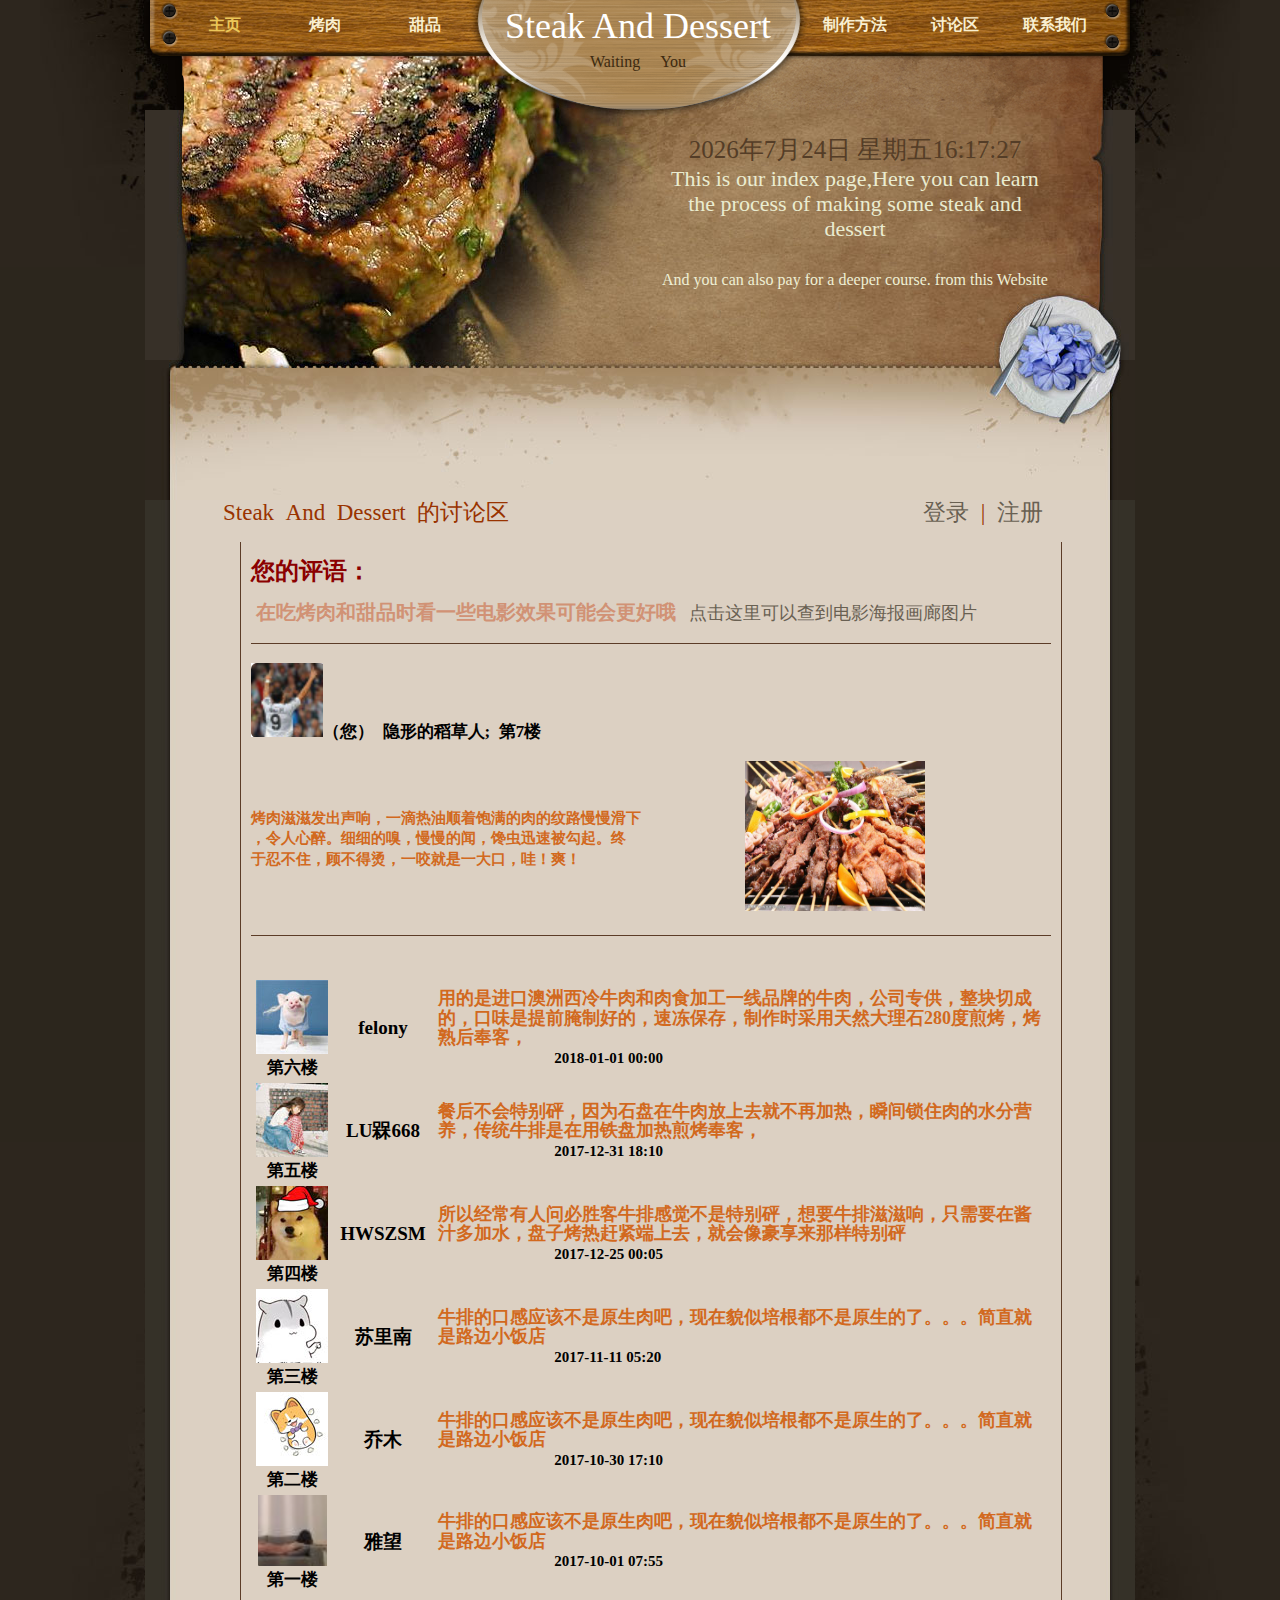
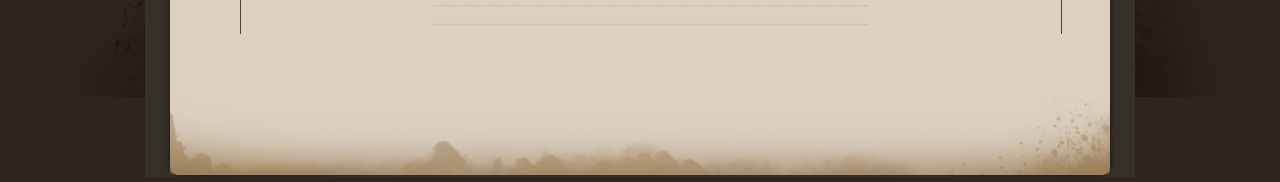
<file: 讨论区.html>
<!doctype html>
<html>
<head>
<meta http-equiv="Content-Type" content="text/html; charset=utf-8" />
<title>烤肉甜品屋</title>
<meta name="keywords" content="" />
<meta name="description" content="" />
<link href="讨论区css.css" rel="stylesheet" type="text/css" />
<script language="javascript" type="text/javascript">
	window.onload = function(){
		showLeftTime()
	}
	function checkTime(i){
		if(i<10){
			i = "0"+i;
		}
		return i;
	}
function showLeftTime()
{
var now=new Date();
var year=now.getFullYear();
var month=now.getMonth()+1;
var day=now.getDate();
var d = now.getDay();
var hours=now.getHours();
var minutes=now.getMinutes();
var seconds=now.getSeconds();
minutes = checkTime(minutes);
seconds = checkTime(seconds);
var weekday = new Array(7)
weekday[0] = "星期日"
weekday[1] = "星期一"
weekday[2] = "星期二"
weekday[3] = "星期三"
weekday[4] = "星期四"
weekday[5] = "星期五"
weekday[6] = "星期六"
document.all.show.innerHTML=""+year+"年"+month+"月"+day+"日 "+weekday[d]+hours+":"+minutes+":"+seconds+"";
//一秒刷新一次显示时间
var timeID=setTimeout(showLeftTime,1000);
}
//-->
</script>
<style type="text/css">
	.container{
		text-align: center;background-color: #CCFFCC;padding: 30px;
	}
	</style>
</head>
<body>
<div id="container_wrapper_outter">
<div id="container_wrapper_inner">
<div id="container">

<div id="menu">
      
       	<ul>
            <li><a href="index.html" class="current">主页</a></li>
            <li><a href="烤肉页面.html">烤肉</a></li>
            <li><a href="甜点页面.html" class="margin_r_330">甜品</a></li>
            <li><a href="制作方法页面.html">制作方法</a></li>
            <li><a href="讨论区.html">讨论区</a></li>
            <li><a href="联系我们.html" >联系我们</a></li>
        </ul>
        
        <div id="site_title">
            <h1>
                <a href="index.html">Steak And Dessert
                <span>Waiting &nbsp;&nbsp;&nbsp;&nbsp;You</span></a>
            </h1>
        </div>
        
    </div> <!-- end of menu -->
    
    <div id="banner">
     	
        <div id="banner_section">
        <label id="show" style="font-size: 25px">
	显示时间的位置</label>
			<h2>
           This is our index page,Here you can learn the process of making some steak and dessert </h2>
            <p>And you can also pay for a deeper course. from this Website</p>
         
		</div> <!-- banner section -->
    
    </div> <!-- end of banner -->
    
    <div id="content_wrapper">
        <div id="content"><!-- end of main column --><!-- end of side column -->
        
        <div class="cleaner">
       
        </div> <!-- end of content -->
<div id="footer">
		<dl>
			<dt style="color: #993300;font-size: 23px;text-align: left" class="p1">&nbsp;&nbsp;&nbsp;&nbsp;Steak&nbsp;&nbsp;And&nbsp;&nbsp;Dessert&nbsp;&nbsp;的讨论区&nbsp;&nbsp;&nbsp;&nbsp;&nbsp;&nbsp;&nbsp;&nbsp;&nbsp;&nbsp;&nbsp;&nbsp;&nbsp;&nbsp;&nbsp;&nbsp;&nbsp;&nbsp;&nbsp;&nbsp;&nbsp;&nbsp;&nbsp;&nbsp;&nbsp;&nbsp;&nbsp;&nbsp;&nbsp;&nbsp;&nbsp;&nbsp;&nbsp;&nbsp;&nbsp;&nbsp;&nbsp;&nbsp;&nbsp;&nbsp;&nbsp;&nbsp;&nbsp;&nbsp;&nbsp;&nbsp;&nbsp;&nbsp;&nbsp;&nbsp;&nbsp;&nbsp;&nbsp;&nbsp;&nbsp;&nbsp;&nbsp;&nbsp;&nbsp;&nbsp;&nbsp;&nbsp;&nbsp;&nbsp;&nbsp;&nbsp;&nbsp;&nbsp;&nbsp;&nbsp;&nbsp;&nbsp;<tr><a href="联系我们.html">登录</a>&nbsp;&nbsp;|&nbsp;&nbsp;<a href="联系我们.html">注册</a></tr></dt>
			<br>
    <ul>
		<body  class="S20">
<table width="960" border="0" align="center" cellpadding="0" cellspacing="0">
<tr>
<td width="1" class="td1"></td>
<td width="820" align="center">
<table width="800" border="0" align="center" cellpadding="0" cellspacing="0">
<tr>
<td height="60" align="left"><span class="S24B">您的评语：</span><br><br>
	&nbsp;<span class="S20B">在吃烤肉和甜品时看一些电影效果可能会更好哦</span>&nbsp;&nbsp;&nbsp;<a href="图片画廊.html">点击这里可以查到电影海报画廊图片</a><br><br>
</td>
</tr>
<tr>
<td height="1" align="center" class="td1"></td>
</tr><br>
<tr>
	<td height="30" valign="top"><span class="S17B">&nbsp;<br><img src="图片2/讨论头像.png"/>（您）&nbsp;&nbsp;隐形的稻草人;&nbsp;&nbsp;第7楼</span></td>
</tr>
</table>
  <table width="800" border="0" cellspacing="0" cellpadding="0">
	  <tr><td><span class="S16B">烤肉滋滋发出声响，一滴热油顺着饱满的肉的纹路慢慢滑下</span><p><span class="S16B">，令人心醉。细细的嗅，慢慢的闻，馋虫迅速被勾起。终</span></p><span class="S16B">于忍不住，顾不得烫，一咬就是一大口，哇！爽！</span></td>&nbsp;&nbsp;&nbsp;&nbsp;
      <td width="300"><img src="photo/讨论图片1.jpg" width="180" height="150" /></td>
      <td valign="bottom"><table width="5" border="0" cellpadding="0" cellspacing="0">
          <tr>
            
          </tr>
          
      </table></td>
    </tr>
  </table>
  <table width="800" border="0" cellpadding="0" cellspacing="0">
    <tr>
      <td height="19"></td>
    </tr>
    <tr>
      <td height="1" class="td1"></td>
    </tr>
  </table>
  <table border="0" cellspacing="5" cellpadding="0" width="800">


<tr>
	<td width="40" align="center"><img src="图片2/讨论头像2.jpg"/><p><span class="S17B">第六楼</span></p></td>
	<td width="100" align="center"><span class="S19B">felony</span></td>&nbsp;&nbsp;
	<td  align="left"><p><p class="p1"><span class="S18B">用的是进口澳洲西冷牛肉和肉食加工一线品牌的牛肉，公司专供，整块切成的，口味是提前腌制好的，速冻保存，制作时采用天然大理石280度煎烤，烤熟后奉客，</span></p><span class="S15B">&nbsp;&nbsp;&nbsp;&nbsp;&nbsp;&nbsp;&nbsp;&nbsp;&nbsp;&nbsp;&nbsp;&nbsp;&nbsp;&nbsp;&nbsp;&nbsp;&nbsp;&nbsp;&nbsp;&nbsp;&nbsp;&nbsp;&nbsp;&nbsp;&nbsp;&nbsp;&nbsp;&nbsp;&nbsp;&nbsp;&nbsp;2018-01-01 00:00</span></p></td>
</tr><br><br>
<tr>
	<td align="center"><img src="图片2/讨论头像3.jpg"><p><span class="S17B">第五楼</span></p></td>
<td align="center"><span class="S19B">LU槑668</span></td>
	<td  align="left"><p class="p1"><span class="S18B">餐后不会特别砰，因为石盘在牛肉放上去就不再加热，瞬间锁住肉的水分营养，传统牛排是在用铁盘加热煎烤奉客，</span></p><span class="S15B">&nbsp;&nbsp;&nbsp;&nbsp;&nbsp;&nbsp;&nbsp;&nbsp;&nbsp;&nbsp;&nbsp;&nbsp;&nbsp;&nbsp;&nbsp;&nbsp;&nbsp;&nbsp;&nbsp;&nbsp;&nbsp;&nbsp;&nbsp;&nbsp;&nbsp;&nbsp;&nbsp;&nbsp;&nbsp;&nbsp;&nbsp;2017-12-31 18:10</span>
	 </td>
</tr>
<tr>
	<td align="center"><img src="图片2/讨论头像4.jpg"/><p><span class="S17B">第四楼</span></p></td>
<td align="center"><span class="S19B">HWSZSM</span></td>
	<td  align="left"><p class="p1"><span class="S18B">所以经常有人问必胜客牛排感觉不是特别砰，想要牛排滋滋响，只需要在酱汁多加水，盘子烤热赶紧端上去，就会像豪享来那样特别砰</span></p><span class="S15B">&nbsp;&nbsp;&nbsp;&nbsp;&nbsp;&nbsp;&nbsp;&nbsp;&nbsp;&nbsp;&nbsp;&nbsp;&nbsp;&nbsp;&nbsp;&nbsp;&nbsp;&nbsp;&nbsp;&nbsp;&nbsp;&nbsp;&nbsp;&nbsp;&nbsp;&nbsp;&nbsp;&nbsp;&nbsp;&nbsp;&nbsp;2017-12-25 00:05</span></td>
</tr>
<tr>
	<td align="center"><img src="图片2/讨论头像5.jpg"/><p><span class="S17B">第三楼</span></p></td>
<td align="center"><span class="S19B">苏里南</span></td>
	<td  align="left"><p class="p1"><span class="S18B">牛排的口感应该不是原生肉吧，现在貌似培根都不是原生的了。。。简直就是路边小饭店 </span></p><span class="S15B">&nbsp;&nbsp;&nbsp;&nbsp;&nbsp;&nbsp;&nbsp;&nbsp;&nbsp;&nbsp;&nbsp;&nbsp;&nbsp;&nbsp;&nbsp;&nbsp;&nbsp;&nbsp;&nbsp;&nbsp;&nbsp;&nbsp;&nbsp;&nbsp;&nbsp;&nbsp;&nbsp;&nbsp;&nbsp;&nbsp;&nbsp;2017-11-11 05:20</span></td>
</tr>
		<tr>
	<td align="center"><img src="图片2/讨论头像6.jpg"/><p><span class="S17B">第二楼</span></p></td>
<td align="center"><span class="S19B">乔木</span></td>
			<td  align="left"><p class="p1"><span class="S18B">牛排的口感应该不是原生肉吧，现在貌似培根都不是原生的了。。。简直就是路边小饭店</span> </p><span class="S15B">&nbsp;&nbsp;&nbsp;&nbsp;&nbsp;&nbsp;&nbsp;&nbsp;&nbsp;&nbsp;&nbsp;&nbsp;&nbsp;&nbsp;&nbsp;&nbsp;&nbsp;&nbsp;&nbsp;&nbsp;&nbsp;&nbsp;&nbsp;&nbsp;&nbsp;&nbsp;&nbsp;&nbsp;&nbsp;&nbsp;&nbsp;2017-10-30 17:10</span></td>
</tr>
		<tr>
	<td align="center"><img src="图片2/讨论头像2.png"><p><span class="S17B">第一楼</span></p></td>
<td align="center"><span class="S19B">雅望</span></td>
			<td  align="left"><p class="p1"><span class="S18B">牛排的口感应该不是原生肉吧，现在貌似培根都不是原生的了。。。简直就是路边小饭店</span> </p><span class="S15B">&nbsp;&nbsp;&nbsp;&nbsp;&nbsp;&nbsp;&nbsp;&nbsp;&nbsp;&nbsp;&nbsp;&nbsp;&nbsp;&nbsp;&nbsp;&nbsp;&nbsp;&nbsp;&nbsp;&nbsp;&nbsp;&nbsp;&nbsp;&nbsp;&nbsp;&nbsp;&nbsp;&nbsp;&nbsp;&nbsp;&nbsp;2017-10-01 07:55</span></td>
</tr>
			</table>
			<table>-------------------------------------------------------------------------</table>
			<table>-------------------------------------------------------------------------</table>
</td>
<td width="1" class="td1"></td>
<td></td>
</tr>
</table>
</body>
		
			</ul>
     </dl>
    </div>
        <div class="cleaner"></div>
        <div class="content_bottom">
        	
        </div>
	</div> <!-- end of content wrapper -->      

</div> 
<!-- end of container -->

</div>
</div>
</body>
</html>
</file>
<file: style.css>
﻿body {
	margin: 0;
	padding: 0;
	line-height: 1.5em;
	font-family: Georgia, "Times New Roman", Times, serif; /*字体有无的先后顺序*/
	font-size: 13px;
	color: #543d27;
	background: #2c261d;
}
		
a:link, a:visited { color: #631c00; text-decoration: none; font-weight: normal; } /*普通链接，浏览过的链接*/
a:active, a:hover { color: #000000; text-decoration: underline; }/*鼠标经过有下划线，移掉鼠标则没有下划线*/

p { margin: 0px; padding: 0px; }/*对齐方式以及间距都为0*/

img { margin: 0px; padding: 0px; border: none; }

.cleaner { clear: both; width: 100%; height: 0px; font-size: 0px;  }
.cleaner_h10 { clear: both; width:100%; height: 10px; }
.cleaner_h20 { clear: both; width:100%; height: 20px; }/*两边清除浮动*/
.cleaner_h30 { clear: both; width:100%; height: 30px; }
.cleaner_h40 { clear: both; width:100%; height: 40px; }
.cleaner_h50 { clear: both; width:100%; hei、ght: 50px; }
.cleaner_h60 { clear: both; width:100%; height: 60px; }


.fl { float: left; }
.fr { float: right; }

.margin_r_60 { margin-right: 60px; }

.margin_r_330 { margin-right: 330px; }

.button_01 a {
	display: block;
	width: 90px;
	height: 30px;
	padding: 5px 0 0 0;
	background: url(images/木块1.png) no-repeat;
	
	color: #dbd0c1;
	font-size: 16px;
	font-weight: bold;
	text-align: center;
	text-decoration: none;
}

.button_01 a:hover {
	color: #FFFF99;
}

h1 {
	margin: 0px;
	padding: 2px 0;
	font-size: 30px;
	font-weight: bold;
}

h2 {
	margin: 0px;
	padding: 2px 0;
	font-size: 30px;
	font-weight: normal;
}

h3 {
	margin: 0 0 10px 0;
	padding: 0 0 0px 0;
	font-size: 16px;
	font-weight: bold;
	color: #e0b328;	
}

h4 {
	margin: 0 0 10px 0;
	padding: 0 0 5px 0;
	font-size: 16px;
	font-weight: bold;
	color: #27231d;
}

.image_wrapper {
	border: 1px solid #ffffff;
	margin-top: 3px;
	margin-bottom: 5px;
}

.fl_image {
	float: left;
	margin-right: 15px 
}

.fr_image {
	float: right;
	margin-left: 15px 
}

#container_wrapper_outter {
	width: 100%;
	background: url(images/网页上方的图片背景.jpg)center top no-repeat;
}

#container_wrapper_inner {
	width: 100%;
	background: url(images/内部背景图片.jpg)center bottom no-repeat;
}

#container {
	width: 990px;
	margin: 0 auto;
}

/* menu */

#menu {
	position: relative;
	clear: both;
	width: 930px;
	height: 110px;
	padding: 0 30px;
	background:	url(images/木板条.jpg)no-repeat;
}

#menu ul {
	padding: 15px 0 0 0;
	margin: 0px;
	list-style: none;
}

#menu ul li {
	padding: 0px;
	margin: 0px;
	display: inline;
}

#menu ul li a {
	float: left;
	display: block;
	width: 100px;
	padding: 0 0 0 0;
	font-size: 16px;
	text-align: center;
	font-weight: bold;
	text-decoration: none;
	color: #f9efd0;	
	outline: none;
}

#menu li a:hover, #menu li .current {
	color: #ebc759;
}

#site_title {
	position: absolute;
	width: 320px;
	left: 333px;
	padding: 15px 0 0 0;
	top: 0px;
	text-align: center;
}

#site_title h1 a {
	margin: 0px;
	padding: 0px;
	font-size: 36px;
	color: #ffffff;
	font-weight: normal;
	text-decoration: none;
}

#site_title h1 a:hover {
	font-weight: normal;	
	text-decoration: none;
}

#site_title h1 a span {
	display: block;
	margin-top: 14px;
	font-size: 16px;
	color: #3d2a10;
}
#banner {
	clear: both;
	width: 990px;
	height: 250px;
	background: url(images/中间靠上牛排.jpg)center no-repeat;
}

#banner #banner_section {
	float: right;
	width: 400px;
	margin-top: 30px;
	margin-right: 80px;
	text-align: center;
}

#banner h2 {
	color: #eaecd0;
	font-size: 22px;
	line-height: 25px;
	margin-bottom: 24px;
}

#banner p {
	color: #eeefd4;
	font-size: 16px;
	line-height: 25px;
	margin-bottom: 30px;
}
#content_wrapper {
	position: relative;
	clear: both;
	width: 990px;
	
	background: url(images/牛排下小条.jpg)center repeat-y;	
}

#content {
	width: 940px;
	padding: 80px 25px 0 25px;
	margin-bottom: 85px;
	background: url(images/小餐盘.jpg)top no-repeat;
}

#content_wrapper .content_bottom {
	position: absolute;
	width: 990px;
	height: 85px;
	bottom: -85px;
	left: 0px;
	background: url(images/小条2.jpg)no-repeat;
}

#content h2 {
	display: block;
	font-size: 24px;
	padding: 0 0 25px 30px;
	margin-bottom: 10px;
	color: #3e2b18;
	background: url(images/树枝条.png)bottom left no-repeat;
}
#main_column {
	float: left;
	width: 590px;
	margin-left: 50px;
	
}

#side_column {
	position: relative;
	float: right;
	width: 180px;
	color: #20150f;
	background: #967853 url(images/纸片1.png)no-repeat;;
	margin: 0 50px 50px 0;
	padding: 20px 20px 0 20px;
}

#side_column .side_column_bottom {
	position: absolute;
	bottom: -50px;
	left: -0px;
	width: 220px;
	height: 50px;
	background:url(images/纸片2.png)no-repeat;
}

#main_column p {
	margin-bottom: 10px;
}

#main_column .section_w590 {
	width: 590px;
}

.section_w590_content {
	padding-left: 30px;
}

.popular_meal_box {
	float: left;
	overflow: hidden;
	width: 190px;
	height: 250px;
	padding: 28px;
	background: url(images/纸片3.png)no-repeat;
}

.popular_meal_box img {
	border: 1px solid #5a3f28;
	margin-bottom: 10px;	
}

.popular_meal_box p {
	color: #191007;
	margin-bottom: 10px;
}

.popular_meal_box .price {
	float: left;
	color: #e0b328;
	font-size: 14px;
	font-weight: bold;
}

.popular_meal_box a {
	float: right;
	color: #e0b328;
	font-weight: bold;
}


#side_column .side_column_section {
	margin-bottom: 30px;
}

.side_column_section img {
	border: 1px solid #ffffff;
	margin-bottom: 10px;
}

.category_list li {
	margin: 0px;
	padding: 0 0 5px 0;
}

.category_list li a {
	color: #20150f;
}

.category_list li a:hover {
	color: #990000;
}
#footer {
	clear: both;
	width: 930px;
	padding: 50px 30px;
	text-align: center;
	color: #595144;
	
}

#footer a {
	color: #696052;
}

#footer .footer_menu {
	margin: 0 0 10px 0;
	padding: 0px;
	list-style: none;
}

.footer_menu li {
	margin: 0px;
	padding: 0 20px;
	display: inline;
	border-right: 1px solid #696052;
}

.footer_menu .last_menu {
	border: none;
}
div img{cursor: pointer;transition: all 0.6s;}  
div img:hover{transform: scale(0.95);}

/* end of footer */
</file>
<file: 制作方法页面.css>
﻿body {
	margin: 0;
	padding: 0;
	line-height: 1.5em;
	font-family: Georgia, "Times New Roman", Times, serif; /*字体有无的先后顺序*/
	font-size: 13px;
	color: #543d27;
	background: #2c261d;
}
		
a:link, a:visited { color: #631c00; text-decoration: none; font-weight: normal; } /*普通链接，浏览过的链接*/
a:active, a:hover { color: #000000; text-decoration: underline; }/*鼠标经过有下划线，移掉鼠标则没有下划线*/

p { margin: 0px; padding: 0px; }/*对齐方式以及间距都为0*/

img { margin: 0px; padding: 0px; border: none; }

.cleaner { clear: both; width: 100%; height: 0px; font-size: 0px;  }
.cleaner_h10 { clear: both; width:100%; height: 10px; }
.cleaner_h20 { clear: both; width:100%; height: 20px; }
.cleaner_h30 { clear: both; width:100%; height: 30px; }
.cleaner_h40 { clear: both; width:100%; height: 40px; }
.cleaner_h50 { clear: both; width:100%; height: 50px; }
.cleaner_h60 { clear: both; width:100%; height: 60px; }

.divider {
	clear: both;
	padding-bottom: 15px;
	margin-bottom: 30px;
	background: url(../html/images/templatemo_horizontal_divider.jpg)bottom repeat-x;
}

.fl { float: left; }
.fr { float: right; }

.margin_r_60 { margin-right: 60px; }

.margin_r_330 { margin-right: 330px; }

.button_01 a {
	display: block;
	width: 90px;
	height: 30px;
	padding: 5px 0 0 0;
	background: url(images/木块1.png) no-repeat;
	
	color: #dbd0c1;
	font-size: 16px;
	font-weight: bold;
	text-align: center;
	text-decoration: none;
}

.button_01 a:hover {
	color: #FFFF99;
}

h1 {
	margin: 0px;
	padding: 2px 0;
	font-size: 30px;
	font-weight: bold;
}

h2 {
	margin: 0px;
	padding: 2px 0;
	font-size: 30px;
	font-weight: normal;
}

h3 {
	margin: 0 0 10px 0;
	padding: 0 0 0px 0;
	font-size: 16px;
	font-weight: bold;
	color: #e0b328;	
}

h4 {
	margin: 0 0 10px 0;
	padding: 0 0 5px 0;
	font-size: 16px;
	font-weight: bold;
	color: #27231d;
}

.image_wrapper {
	border: 1px solid #ffffff;
	margin-top: 3px;
	margin-bottom: 5px;
}

.fl_image {
	float: left;
	margin-right: 15px 
}

.fr_image {
	float: right;
	margin-left: 15px 
}

#container_wrapper_outter {
	width: 100%;
	background: url(images/网页上方的图片背景.jpg)center top no-repeat;
}

#container_wrapper_inner {
	width: 100%;
	background: url(images/内部背景图片.jpg)center bottom no-repeat;
}

#container {
	width: 990px;
	margin: 0 auto;
}

/* menu */

#menu {
	position: relative;
	clear: both;
	width: 930px;
	height: 110px;
	padding: 0 30px;
	background:	url(images/木板条.jpg)no-repeat;
}

#menu ul {
	padding: 15px 0 0 0;
	margin: 0px;
	list-style: none;
}

#menu ul li {
	padding: 0px;
	margin: 0px;
	display: inline;
}

#menu ul li a {
	float: left;
	display: block;
	width: 100px;
	padding: 0 0 0 0;
	font-size: 16px;
	text-align: center;
	font-weight: bold;
	text-decoration: none;
	color: #f9efd0;	
	outline: none;
}

#menu li a:hover, #menu li .current {
	color: #ebc759;
}

#site_title {
	position: absolute;
	width: 320px;
	left: 333px;
	padding: 15px 0 0 0;
	top: 0px;
	text-align: center;
}

#site_title h1 a {
	margin: 0px;
	padding: 0px;
	font-size: 36px;
	color: #ffffff;
	font-weight: normal;
	text-decoration: none;
}

#site_title h1 a:hover {
	font-weight: normal;	
	text-decoration: none;
}

#site_title h1 a span {
	display: block;
	margin-top: 14px;
	font-size: 16px;
	color: #3d2a10;
}
#banner {
	clear: both;
	width: 990px;
	height: 250px;
	background: url(images/中间靠上牛排.jpg)center no-repeat;
}

#banner #banner_section {
	float: right;
	width: 400px;
	margin-top: 30px;
	margin-right: 80px;
	text-align: center;
}

#banner h2 {
	color: #eaecd0;
	font-size: 22px;
	line-height: 25px;
	margin-bottom: 24px;
}

#banner p {
	color: #eeefd4;
	font-size: 16px;
	line-height: 25px;
	margin-bottom: 30px;
}
#content_wrapper {
	position: relative;
	clear: both;
	width: 990px;
	
	background: url(images/牛排下小条.jpg)center repeat-y;	
}

#content {
	width: 940px;
	padding: 80px 25px 0 25px;
	margin-bottom: 85px;
	background: url(images/小餐盘.jpg)top no-repeat;
}

#content_wrapper .content_bottom {
	position: absolute;
	width: 990px;
	height: 85px;
	bottom: -85px;
	left: 0px;
	background: url(images/小条2.jpg)no-repeat;
}

#content h2 {
	display: block;
	font-size: 24px;
	padding: 0 0 25px 30px;
	margin-bottom: 10px;
	color: #3e2b18;
	background: url(images/树枝条.png)bottom left no-repeat;
}
#main_column {
	float: left;
	width: 590px;
	margin-left: 50px;
	
}

#side_column {
	position: relative;
	float: right;
	width: 180px;
	color: #20150f;
	background: #967853 url(images/纸片1.png)no-repeat;;
	margin: 0 50px 50px 0;
	padding: 20px 20px 0 20px;
}

#side_column .side_column_bottom {
	position: absolute;
	bottom: -50px;
	left: -0px;
	width: 220px;
	height: 50px;
	background:url(images/纸片2.png)no-repeat;
}

#main_column p {
	margin-bottom: 10px;
}

#main_column .section_w590 {
	width: 590px;
}

.section_w590_content {
	padding-left: 30px;
}

.popular_meal_box {
	float: left;
	overflow: hidden;
	width: 190px;
	height: 250px;
	padding: 28px;
	background: url(images/纸片3.png)no-repeat;
}

.popular_meal_box img {
	border: 1px solid #5a3f28;
	margin-bottom: 10px;	
}

.popular_meal_box p {
	color: #191007;
	margin-bottom: 10px;
}

.popular_meal_box .price {
	float: left;
	color: #e0b328;
	font-size: 14px;
	font-weight: bold;
}

.popular_meal_box a {
	float: right;
	color: #e0b328;
	font-weight: bold;
}


#side_column .side_column_section {
	margin-bottom: 30px;
}

.side_column_section img {
	border: 1px solid #ffffff;
	margin-bottom: 10px;
}

.category_list li {
	margin: 0px;
	padding: 0 0 5px 0;
}

.category_list li a {
	color: #20150f;
}

.category_list li a:hover {
	color: #990000;
}
#footer {
	clear: both;
	text-align: center;
	width: 930px;
	padding: 50px 30px;
	color: #595144;
	
}

#footer a {
	color: #696052;
}

#footer .footer_menu {
	margin: 0 0 10px 0;
	padding: 0px;
	list-style: none;
}

.footer_menu li {
	margin: 0px;
	padding: 0 20px;
	display: inline;
	border-right: 1px solid #696052;
}

.footer_menu .last_menu {
	border: none;
}

/* end of footer */
</file>
<file: dessert.css>
﻿td {font-family: 宋体;font-size: 18px;color: #dab9a6;}
body{background-color: #2a1912;font-size: 12px;
	margin-left: 130px;
	margin-top: 0px;
	margin-right: 0px;
	margin-bottom: 0px;
	line-height:28px;}
.td1 {background-color:#ffbd90;}
.td2 {background-color:#5c3c27;}
.S24B {font-size: 24px;font-weight: bold;}  /*标题*/
.p1{border-style: dotted }    /*操作流程*/
.p2{border-style: groove solid} /*步骤123456*/
</file>
<file: 注册表单css.css>
@charset "utf-8";
body{
	padding: 0;
	font-size: 12px;
	color: #000000;
	margin-top:0;
	margin-right: 0;
	margin-bottom: 0;
	margin-left: 0;
}
table{
	margin: 0;
padding: 2;
	border: 0px;
	text-align: center;
}
.reg_title{
	font-size: 35px;
	line-height: 55px;
	font-weight: bold;
	color: #FF3300;
}
.emphasize{
	color: #FF0000;
}
.inputTitle{
	text-align: right;
	font-size: 25px;
}
.inputTitle2{  /*隐私条款*/
	text-align: right;
	font-size: 14px;
	color: #A248D0
}
input{
	height: 30px;
	width: 250px;margin: 4px;
	border: 4px;
	solid: #CCCCCC;
}
textarea{
	border: 1px #c3c3c3 solid;overflow-x:auto;
	overflow-y:hidden;width: 200px;
}
.radioInput{
	width: 50px;
	margin: 2px;
}
.button{
	width: 60px;
	margin-right: 5px;
}
</file>
<file: 讨论区css.css>
﻿body {
	margin: 0;
	padding: 0;
	line-height: 1.5em;
	font-family: Georgia, "Times New Roman", Times, serif; /*字体有无的先后顺序*/
	font-size: 13px;
	color: #543d27;
	background: #2c261d;
}
		
a:link, a:visited { color: #631c00; text-decoration: none; font-weight: normal; } /*普通链接，浏览过的链接*/
a:active, a:hover { color: #000000; text-decoration: underline; }/*鼠标经过有下划线，移掉鼠标则没有下划线*/

p { margin: 0px; padding: 0px; }/*对齐方式以及间距都为0*/

img { margin: 0px; padding: 0px; border: none; }

.cleaner { clear: both; width: 100%; height: 0px; font-size: 0px;  }
.cleaner_h10 { clear: both; width:100%; height: 10px; }
.cleaner_h20 { clear: both; width:100%; height: 20px; }
.cleaner_h30 { clear: both; width:100%; height: 30px; }
.cleaner_h40 { clear: both; width:100%; height: 40px; }
.cleaner_h50 { clear: both; width:100%; height: 50px; }
.cleaner_h60 { clear: both; width:100%; height: 60px; }

.divider {
	clear: both;
	padding-bottom: 15px;
	margin-bottom: 30px;
	background: url(../html/images/templatemo_horizontal_divider.jpg)bottom repeat-x;
}

.fl { float: left; }
.fr { float: right; }

.margin_r_60 { margin-right: 60px; }

.margin_r_330 { margin-right: 330px; }

.button_01 a {
	display: block;
	width: 90px;
	height: 30px;
	padding: 5px 0 0 0;
	background: url(images/木块1.png) no-repeat;
	
	color: #dbd0c1;
	font-size: 16px;
	font-weight: bold;
	text-align: center;
	text-decoration: none;
}

.button_01 a:hover {
	color: #FFFF99;
}

h1 {
	margin: 0px;
	padding: 2px 0;
	font-size: 30px;
	font-weight: bold;
}

h2 {
	margin: 0px;
	padding: 2px 0;
	font-size: 30px;
	font-weight: normal;
}

h3 {
	margin: 0 0 10px 0;
	padding: 0 0 0px 0;
	font-size: 16px;
	font-weight: bold;
	color: #e0b328;	
}

h4 {
	margin: 0 0 10px 0;
	padding: 0 0 5px 0;
	font-size: 16px;
	font-weight: bold;
	color: #27231d;
}

.image_wrapper {
	border: 1px solid #ffffff;
	margin-top: 3px;
	margin-bottom: 5px;
}

.fl_image {
	float: left;
	margin-right: 15px 
}

.fr_image {
	float: right;
	margin-left: 15px 
}

#container_wrapper_outter {
	width: 100%;
	background: url(images/网页上方的图片背景.jpg)center top no-repeat;
}

#container_wrapper_inner {
	width: 100%;
	background: url(images/内部背景图片.jpg)center bottom no-repeat;
}

#container {
	width: 990px;
	margin: 0 auto;
}

/* menu */

#menu {
	position: relative;
	clear: both;
	width: 930px;
	height: 110px;
	padding: 0 30px;
	background:	url(images/木板条.jpg)no-repeat;
}

#menu ul {
	padding: 15px 0 0 0;
	margin: 0px;
	list-style: none;
}

#menu ul li {
	padding: 0px;
	margin: 0px;
	display: inline;
}

#menu ul li a {
	float: left;
	display: block;
	width: 100px;
	padding: 0 0 0 0;
	font-size: 16px;
	text-align: center;
	font-weight: bold;
	text-decoration: none;
	color: #f9efd0;	
	outline: none;
}

#menu li a:hover, #menu li .current {
	color: #ebc759;
}

#site_title {
	position: absolute;
	width: 320px;
	left: 333px;
	padding: 15px 0 0 0;
	top: 0px;
	text-align: center;
}

#site_title h1 a {
	margin: 0px;
	padding: 0px;
	font-size: 36px;
	color: #ffffff;
	font-weight: normal;
	text-decoration: none;
}

#site_title h1 a:hover {
	font-weight: normal;	
	text-decoration: none;
}

#site_title h1 a span {
	display: block;
	margin-top: 14px;
	font-size: 16px;
	color: #3d2a10;
}
#banner {
	clear: both;
	width: 990px;
	height: 250px;
	background: url(images/中间靠上牛排.jpg)center no-repeat;
}

#banner #banner_section {
	float: right;
	width: 400px;
	margin-top: 30px;
	margin-right: 80px;
	text-align: center;
}

#banner h2 {
	color: #eaecd0;
	font-size: 22px;
	line-height: 25px;
	margin-bottom: 24px;
}

#banner p {
	color: #eeefd4;
	font-size: 16px;
	line-height: 25px;
	margin-bottom: 30px;
}
#content_wrapper {
	position: relative;
	clear: both;
	width: 990px;
	
	background: url(images/牛排下小条.jpg)center repeat-y;	
}

#content {
	width: 940px;
	padding: 80px 25px 0 25px;
	margin-bottom: 85px;
	background: url(images/小餐盘.jpg)top no-repeat;
}

#content_wrapper .content_bottom {
	position: absolute;
	width: 990px;
	height: 85px;
	bottom: -85px;
	left: 0px;
	background: url(images/小条2.jpg)no-repeat;
}

#content h2 {
	display: block;
	font-size: 24px;
	padding: 0 0 25px 30px;
	margin-bottom: 10px;
	color: #3e2b18;
	background: url(images/树枝条.png)bottom left no-repeat;
}
#main_column {
	float: left;
	width: 590px;
	margin-left: 50px;
	
}

#side_column {
	position: relative;
	float: right;
	width: 180px;
	color: #20150f;
	background: #967853 url(images/纸片1.png)no-repeat;;
	margin: 0 50px 50px 0;
	padding: 20px 20px 0 20px;
}

#side_column .side_column_bottom {
	position: absolute;
	bottom: -50px;
	left: -0px;
	width: 220px;
	height: 50px;
	background:url(images/纸片2.png)no-repeat;
}

#main_column p {
	margin-bottom: 10px;
}

#main_column .section_w590 {
	width: 590px;
}

.section_w590_content {
	padding-left: 30px;
}

.popular_meal_box {
	float: left;
	overflow: hidden;
	width: 190px;
	height: 250px;
	padding: 28px;
	background: url(images/纸片3.png)no-repeat;
}

.popular_meal_box img {
	border: 1px solid #5a3f28;
	margin-bottom: 10px;	
}

.popular_meal_box p {
	color: #191007;
	margin-bottom: 10px;
}

.popular_meal_box .price {
	float: left;
	color: #e0b328;
	font-size: 14px;
	font-weight: bold;
}

.popular_meal_box a {
	float: right;
	color: #e0b328;
	font-weight: bold;
}


#side_column .side_column_section {
	margin-bottom: 30px;
}

.side_column_section img {
	border: 1px solid #ffffff;
	margin-bottom: 10px;
}

.category_list li {
	margin: 0px;
	padding: 0 0 5px 0;
}

.category_list li a {
	color: #20150f;
}

.category_list li a:hover {
	color: #990000;
}
#footer {
	clear: both;
	width: 930px;
	padding: 50px 30px;
	color: #595144;
	
}

#footer a {
	color: #696052;
}

#footer .footer_menu {
	margin: 0 0 10px 0;
	padding: 0px;
	list-style: none;
}

.footer_menu li {
	margin: 0px;
	padding: 0 20px;
	display: inline;
	border-right: 1px solid #696052;
}

.footer_menu .last_menu {
	border: none;
}
td {font-family: 宋体;font-size: 18px;color: #dab9a6;}
.td1 {background-color:#5c3c27;}
.td2 {background-color:#5c3c27;} 
.S24B {font-size: 24px;font-weight: bold;color: #8B0000}/*寄语*/
.S20B {font-size: 20px;font-weight: bold;color: #D19275}
.S19B {font-size: 19px;font-weight: bold;color: #000000;} 
.S18B {font-size: 18px;font-weight: bold;color: #D2691E;} 
.S17B {font-size: 17px;font-weight: bold;color: #000000;} 
.S16B {font-size: 15px;font-weight: bold;color: #D2691E;} 
.S15B {font-size: 15px;font-weight: bold;color: #000000;} 
.p2{border-style: groove solid} /*步骤123456*/
/* end of footer */
</file>
